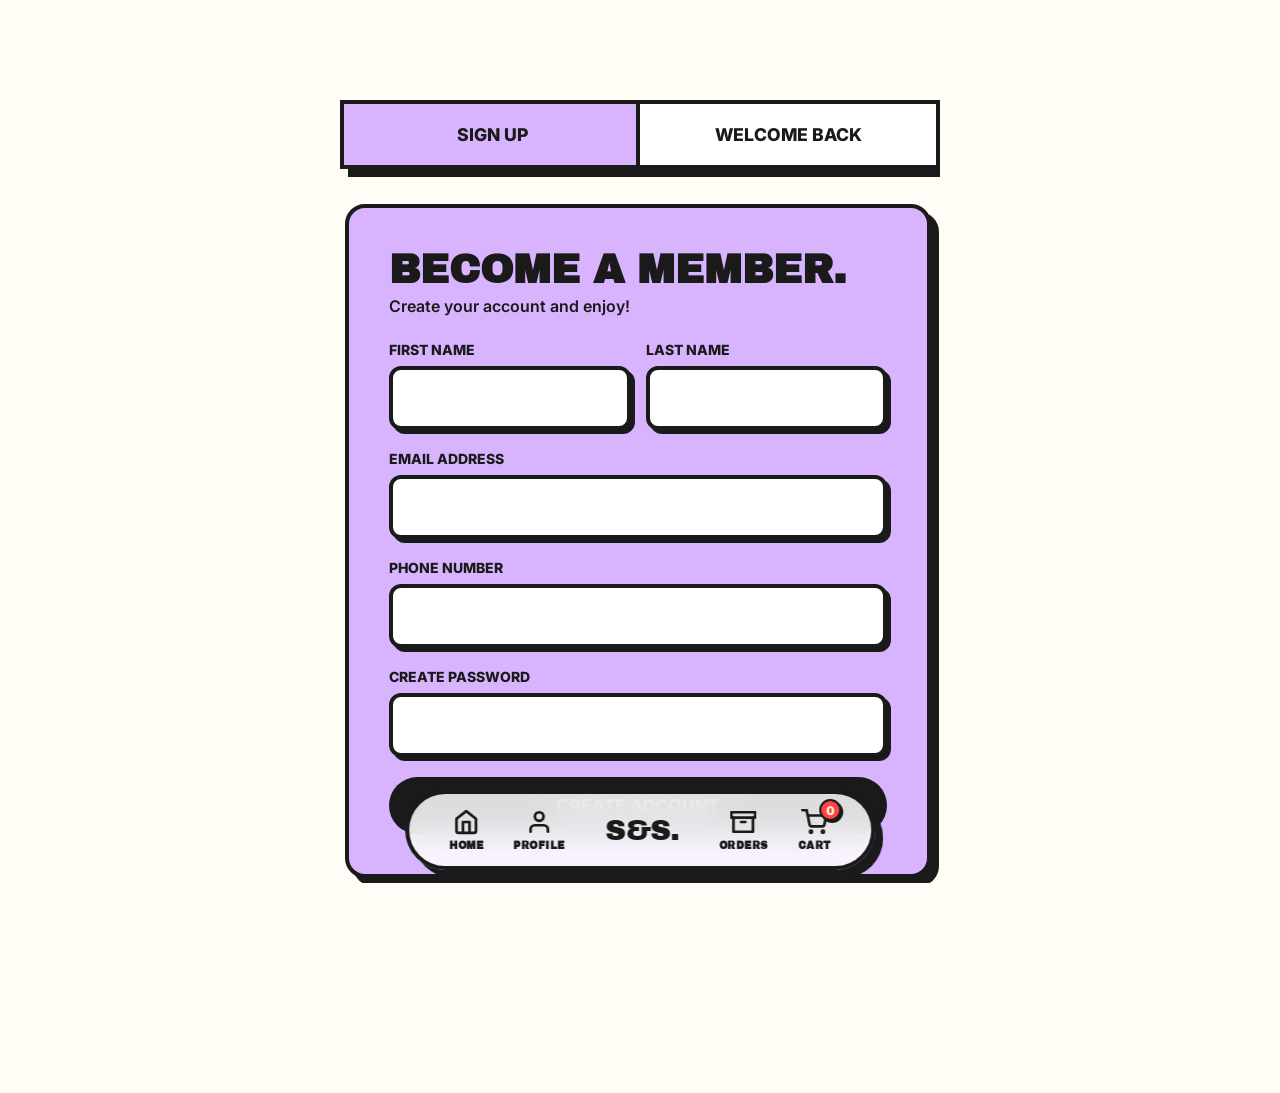
<file: account.html>
<!DOCTYPE html>
<html lang="en">
<head>
    <meta charset="UTF-8">
    <meta name="viewport" content="width=device-width, initial-scale=1.0">
    <title>S&S. | Account Setup</title>
    <link rel="stylesheet" href="style.css">
    <style>
        /* --- Neubrutalist Slider Specific Styles --- */
        .auth-wrapper {
            max-width: 600px;
            margin: 60px auto;
            overflow: hidden; /* Contains the sliding track */
        }

        /* The Pill Toggle */
        .auth-toggle {
            display: flex;
            position: relative;
            border: var(--border);
            margin-bottom: 30px;
            background: white;
            box-shadow: var(--shadow);
            overflow: hidden;
            cursor: pointer;
        }

        .toggle-btn {
            flex: 1;
            padding: 20px;
            text-align: center;
            font-weight: 800;
            font-size: 1.1rem;
            z-index: 2;
            transition: color 0.3s;
            user-select: none;
        }

        /* The Moving Background Block inside Toggle */
        .toggle-slider {
            position: absolute;
            top: 0; left: 0;
            width: 50%; height: 100%;
            background: var(--purple); /* Default: Signup Color */
            border-right: var(--border);
            z-index: 1;
            transition: transform 0.5s cubic-bezier(0.85, 0, 0.15, 1), background 0.5s;
        }

        /* The Sliding Form Track */
        .forms-window {
            overflow: hidden;
            width: 100%;
        }

        .forms-track {
            display: flex;
            width: 200%; /* Holds two 100% wide forms */
            transition: transform 0.6s cubic-bezier(0.85, 0, 0.15, 1);
            align-items: flex-start;
        }

        .form-pane {
            width: 49.7%; /* 50% of the 200% track = 100% of wrapper */
            padding: 5px; /* Prevent shadow clipping */
        }

        /* --- ACTIVE STATES (When Login is selected) --- */
        .auth-wrapper.is-login .toggle-slider {
            transform: translateX(100%);
            border-right: none;
            border-left: var(--border);
            background: var(--secondary); /* Login Color */
        }
        
        .auth-wrapper.is-login .forms-track {
            transform: translateX(-50%); /* Slide to the second form */
        }

        /* Responsive Form Row */
        .form-row { display: flex; gap: 15px; }
        @media (max-width: 600px) { .form-row { flex-direction: column; gap: 0; } }
        
        a{
            text-decoration: none;
        }
    </style>
</head>
<body onload="setupGlobal()">

    <!-- 3. UNIVERSAL FLOATING APP DOCK (Shows Everywhere) -->
    <div class="bottom-nav">
        <!-- Menu Trigger -->
         <a href="index.html">
        <div class="nav-item" id="menuBtn">
            <svg viewBox="0 0 24 24"><path d="M3 9l9-7 9 7v11a2 2 0 0 1-2 2H5a2 2 0 0 1-2-2z"></path><polyline points="9 22 9 12 15 12 15 22"></polyline></svg>
            <span>HOME</span>
        </div>
</a>
        <!-- Profile -->
        <a href="account.html" class="nav-item">
            <svg viewBox="0 0 24 24"><path d="M20 21v-2a4 4 0 0 0-4-4H8a4 4 0 0 0-4 4v2"></path><circle cx="12" cy="7" r="4"></circle></svg>
            <span>PROFILE</span>
        </a>

        <!-- BRAND LOGO (Center Anchor) -->
        <a href="index.html" class="dock-logo">S&S.</a>

        <!-- Orders / Archive -->
        <a href="orders.html" class="nav-item">
            <svg viewBox="0 0 24 24"><path d="M21 8v13H3V8"></path><path d="M1 3h22v5H1z"></path><path d="M10 12h4"></path></svg>
            <span>ORDERS</span>
        </a>

        <!-- Cart -->
        <a href="cart.html" class="nav-item">
            <div class="cart-badge cart-count">0</div>
            <svg viewBox="0 0 24 24"><circle cx="9" cy="21" r="1"></circle><circle cx="20" cy="21" r="1"></circle><path d="M1 1h4l2.68 13.39a2 2 0 0 0 2 1.61h9.72a2 2 0 0 0 2-1.61L23 6H6"></path></svg>
            <span>CART</span>
        </a>
    </div>
    <!-- AUTHENTICATION SLIDER SYSTEM -->
    <div class="container" id="auth-main">
        <div class="auth-wrapper" id="authWrapper">
            
            <!-- Custom Toggle Switch -->
            <div class="auth-toggle">
                <div class="toggle-slider" id="toggleSlider"></div>
                <div class="toggle-btn" onclick="switchMode('signup')">SIGN UP</div>
                <div class="toggle-btn" onclick="switchMode('login')">WELCOME BACK</div>
            </div>

            <!-- Sliding Track -->
            <div class="forms-window">
                <div class="forms-track">
                    
                    <!-- PANE 1: SIGN UP -->
                    <div class="form-pane">
                        <div class="bento-card" style="background: var(--purple);">
                            <h1 style="font-size: 2.5rem; margin-bottom: 5px;">BECOME A MEMBER.</h1>
                            <p style="margin-bottom: 25px; font-weight:600;">Create your account and enjoy!</p>
                            
                            <form onsubmit="handleSignup(event)">
                                <div class="form-row">
                                    <div style="flex: 1;"><label>First Name</label><input type="text" id="reg-fn" required></div>
                                    <div style="flex: 1;"><label>Last Name</label><input type="text" id="reg-ln" required></div>
                                </div>
                                <label>Email Address</label><input type="email" id="reg-em" required>
                                <label>Phone Number</label><input type="tel" id="reg-ph">
                                <label>Create Password</label><input type="password" id="reg-pass" required minlength="6">
                                <button type="submit" class="btn-main" style="width: 100%; font-size: 1.1rem;">CREATE ACCOUNT</button>
                            </form>
                        </div>
                    </div>

                    <!-- PANE 2: LOG IN -->
                    <div class="form-pane">
                        <div class="bento-card" style="background: var(--secondary);">
                            <h1 style="font-size: 2.5rem; margin-bottom: 5px;">ACCESS GRANTED.</h1>
                            <p style="margin-bottom: 25px; font-weight:600;">Log in to access your dashboard and orders.</p>
                            
                            <form onsubmit="handleLogin(event)">
                                <label>Email Address</label>
                                <input type="email" id="log-em" required>
                                <label>Password</label>
                                <input type="password" id="log-pass" required>
                                <button type="submit" class="btn-main" style="width: 100%; font-size: 1.1rem; background: white; color: black;">ENTER THE VAULT</button>
                            </form>
                        </div>
                    </div>

                </div>
            </div>

        </div>
    </div>

    <script src="script.js"></script>
    <script>
        // Check if user is already logged in securely
        const currentUser = JSON.parse(localStorage.getItem('step_user'));
        if(currentUser) {
            document.getElementById('auth-main').innerHTML = `
                <div class="bento-card" style="max-width: 600px; margin: 100px auto; text-align:center; background: var(--secondary);">
                    <h1>WELCOME BACK, ${currentUser.name.toUpperCase()}.</h1>
                    <p style="margin: 20px 0; font-weight: 600;">You are fully authenticated and locked in.</p>
                    <a href="index.html" class="btn-main">RETURN TO STREETS</a>
                </div>`;
        }

        // Handle Slider UI Logic
        function switchMode(mode) {
            const wrapper = document.getElementById('authWrapper');
            if(mode === 'login') {
                wrapper.classList.add('is-login');
            } else {
                wrapper.classList.remove('is-login');
            }
        }

        // Supabase Auth Integration
        async function handleLogin(e) {
            e.preventDefault();
            const em = document.getElementById('log-em').value;
            const pass = document.getElementById('log-pass').value;
            
            // Query Supabase
            const users = await api(`site_users?email=eq.${em}&password=eq.${pass}`);
            
            if(users.length > 0) {
                localStorage.setItem('step_user', JSON.stringify({ email: em, name: users[0].first_name }));
                window.location.href = 'index.html';
            } else {
                alert('Invalid Email or Password. Please try again.');
            }
        }

        async function handleSignup(e) {
            e.preventDefault();
            const em = document.getElementById('reg-em').value;
            const pass = document.getElementById('reg-pass').value;
            
            // Validate if email already exists
            const existing = await api(`site_users?email=eq.${em}`);
            if(existing.length > 0) {
                alert('Email already registered. Switching to Login...');
                switchMode('login'); // Automatically slide them to the login screen!
                document.getElementById('log-em').value = em; // Pre-fill email
                return;
            }

            const user = { 
                first_name: document.getElementById('reg-fn').value, 
                last_name: document.getElementById('reg-ln').value, 
                email: em, 
                phone: document.getElementById('reg-ph').value,
                password: pass
            };
            
            await api('site_users', 'POST', user);
            
            // Auto Login and Route to Home
            localStorage.setItem('step_user', JSON.stringify({ email: em, name: user.first_name }));
            window.location.href = 'index.html';
        }
    </script>
</body>
</html>
</file>
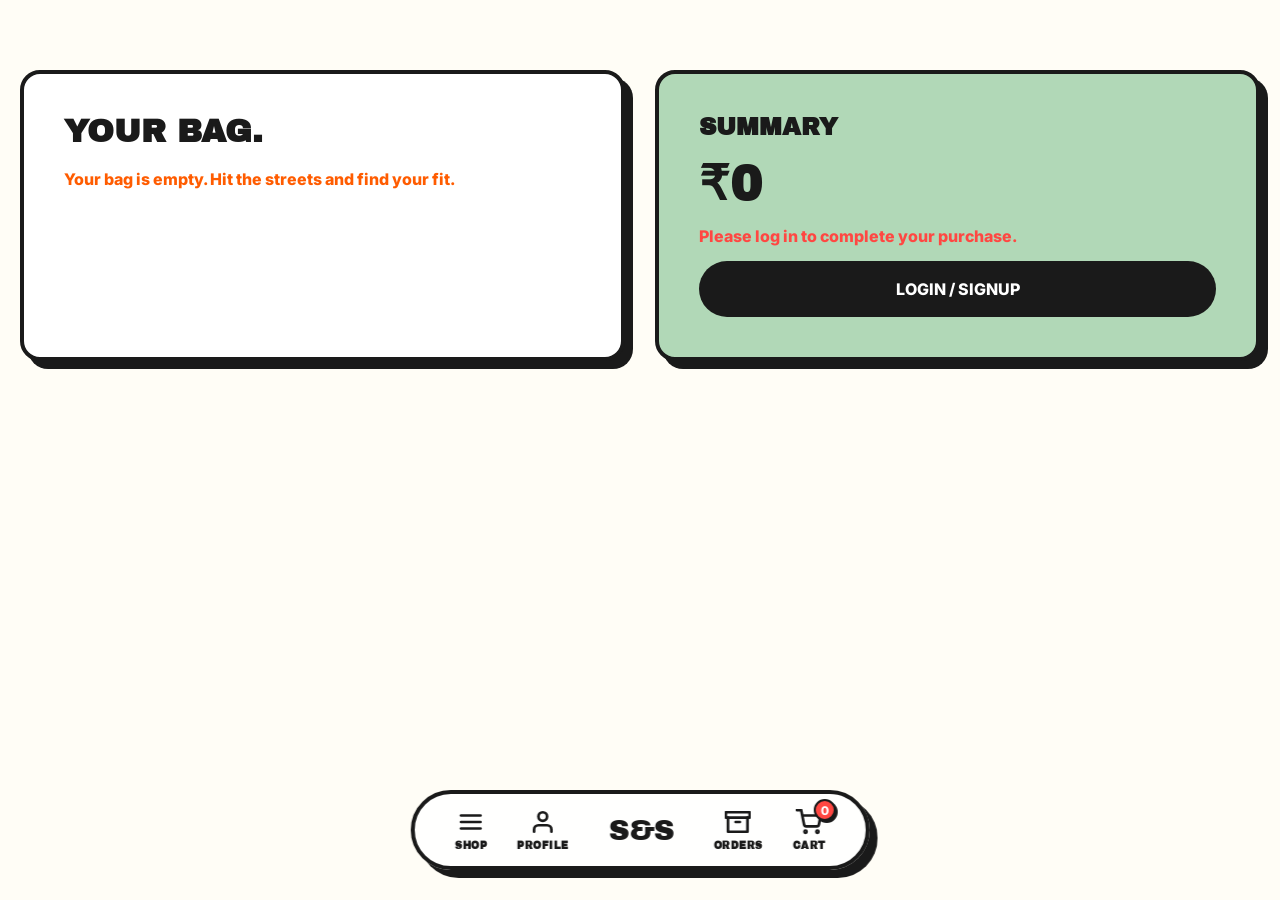
<file: cart.html>
<!DOCTYPE html>
<html lang="en">
<head>
    <meta charset="UTF-8">
    <meta name="viewport" content="width=device-width, initial-scale=1.0">
    <title>S&S. | Shopping Cart</title>
    <link rel="stylesheet" href="style.css">
</head>
<body onload="setupGlobal(); loadCartPage()">

    <!-- GLOBAL FULLSCREEN MENU OVERLAY -->
    <div class="menu-overlay" id="menuOverlay">
        <div class="menu-header"><div class="logo">S&S.</div><div class="close-btn" id="closeBtn">&times;</div></div>
        <div class="menu-content">
            <ul class="mobile-links"><li style="--i:1"><a href="mens.html">MENS</a></li><li style="--i:2"><a href="womens.html">WOMENS</a></li><li style="--i:3"><a href="kids.html">KIDS</a></li><li style="--i:4"><a href="contact.html">CONTACT</a></li></ul>
        </div>
    </div>

    <div class="bottom-nav">
        <div class="nav-item" id="menuBtn"><svg viewBox="0 0 24 24"><line x1="3" y1="12" x2="21" y2="12"></line><line x1="3" y1="6" x2="21" y2="6"></line><line x1="3" y1="18" x2="21" y2="18"></line></svg><span>SHOP</span></div>
        <a href="account.html" class="nav-item"><svg viewBox="0 0 24 24"><path d="M20 21v-2a4 4 0 0 0-4-4H8a4 4 0 0 0-4 4v2"></path><circle cx="12" cy="7" r="4"></circle></svg><span>PROFILE</span></a>
        <a href="index.html" class="dock-logo">S&S</a>
        <a href="orders.html" class="nav-item"><svg viewBox="0 0 24 24"><path d="M21 8v13H3V8"></path><path d="M1 3h22v5H1z"></path><path d="M10 12h4"></path></svg><span>ORDERS</span></a>
        <a href="cart.html" class="nav-item"><div class="cart-badge cart-count">0</div><svg viewBox="0 0 24 24"><circle cx="9" cy="21" r="1"></circle><circle cx="20" cy="21" r="1"></circle><path d="M1 1h4l2.68 13.39a2 2 0 0 0 2 1.61h9.72a2 2 0 0 0 2-1.61L23 6H6"></path></svg><span>CART</span></a>
    </div>

    <div class="container" style="display: grid; grid-template-columns: repeat(auto-fit, minmax(320px, 1fr)); gap: 30px; margin-top: 30px;">
        
        <div class="bento-card" style="background: white;">
            <h1 style="margin-bottom: 20px;">YOUR BAG.</h1>
            <div id="cart-items"></div>
        </div>

        <div class="bento-card" style="background: var(--secondary); height: fit-content;" id="checkout-box">
            <h2>SUMMARY</h2>
            <h1 id="cart-total" style="font-size: 3rem; margin: 15px 0;">₹0</h1>
            
            <div id="auth-gate" style="display: none;">
                <p style="font-weight: 800; color: #ff4742; margin-bottom: 15px;">Please log in to complete your purchase.</p>
                <a href="account.html" class="btn-main" style="display:block; text-align:center; width: 100%;">LOGIN / SIGNUP</a>
            </div>

            <form id="shipping-form" onsubmit="processCartCheckout(event)" style="display: block;">
                <label>Full Name</label><input type="text" id="cc-name" required>
                <label>Email</label><input type="email" id="cc-email" required>
                <!-- NEW: PHONE INPUT FOR CART -->
                <label>Phone Number</label><input type="tel" id="cc-phone" required placeholder="+91">
                <label>Address</label><textarea id="cc-address" rows="3" required></textarea>
                <button type="submit" class="btn-main" style="width: 100%; font-size: 1.2rem; padding: 20px;">SECURE CHECKOUT</button>
            </form>
        </div>
    </div>

<script src="script.js"></script>
    <script>
        function loadCartPage() {
            const cart = getCart();
            const container = document.getElementById('cart-items');
            
            // FIXED THE USER KEY TO MATCH REST OF APP
            const user = JSON.parse(localStorage.getItem('step_user'));

            // GATEKEEPER LOGIC
            if (!user) {
                document.getElementById('shipping-form').style.display = 'none';
                document.getElementById('auth-gate').style.display = 'block';
            } else {
                document.getElementById('cc-name').value = user.name || '';
                document.getElementById('cc-email').value = user.email || '';
            }

            if(cart.length === 0) {
                container.innerHTML = '<p style="font-weight: 800; color: var(--accent);">Your bag is empty. Hit the streets and find your fit.</p>';
                return;
            }

            let total = 0;
            container.innerHTML = cart.map((item, index) => {
                total += item.price;
                return `
                <div style="display:flex; gap:15px; margin-bottom: 20px; border: var(--border); padding: 15px; border-radius: 12px; box-shadow: 4px 4px 0px var(--black); animation: pageFadeIn 0.4s ease forwards;">
                    <img src="${item.image}" style="width: 80px; height: 100px; object-fit: cover; border-radius: 8px;">
                    <div style="flex:1;">
                        <h3>${item.name}</h3>
                        <p style="font-weight:800; color:var(--accent);">₹${item.price.toLocaleString('en-IN')}</p>
                        <p style="font-size:12px; font-weight:600; margin-top:5px;">EURO ${item.size} | Color: ${item.color}</p>
                        <button type="button" onclick="removeFromCart(${index})" style="margin-top:10px; background:none; border:none; color:red; font-weight:800; cursor:pointer;">REMOVE</button>
                    </div>
                </div>`;
            }).join('');
            
            document.getElementById('cart-total').innerText = `₹${total.toLocaleString('en-IN')}`;
        }

        function removeFromCart(index) {
            let cart = getCart();
            cart.splice(index, 1);
            saveCart(cart);
            loadCartPage(); // Re-render page
        }

        async function processCartCheckout(e) {
            e.preventDefault();
            const cart = getCart();
            const user = JSON.parse(localStorage.getItem('step_user')); // FIXED KEY
            if (!user) return alert("Please log in first!");
            if(cart.length === 0) return alert("Cart is empty!");

            const orderData = {
                customer_name: document.getElementById('cc-name').value,
                customer_email: document.getElementById('cc-email').value,
                customer_phone: document.getElementById('cc-phone').value, // NOW SUBMITS PHONE
                address: document.getElementById('cc-address').value,
                status: 'Ordered'
            };

            for(let item of cart) {
                await api('orders', 'POST', {
                    ...orderData,
                    product_id: item.id,
                    size_selected: item.size,
                    color_selected: item.color
                });
            }

            // Clear the cart securely
            saveCart([]); 
            
            // Show Success UI
            document.body.innerHTML = `
                <div class="container" style="display:flex; justify-content:center; align-items:center; min-height:80vh;">
                    <div class="bento-card smooth-fade" style="text-align:center; background:var(--purple); width: 100%; max-width: 600px;">
                        <h1 style="font-size:clamp(3rem, 6vw, 5rem);">ORDER SECURED.</h1>
                        <p style="font-size: 1.2rem; margin: 20px 0; font-weight: 600;">Your gear is being prepped for dispatch.</p>
                        <a href="orders.html" class="btn-main">VIEW ARCHIVE</a>
                    </div>
                </div>`;
        }
    </script>
</body>
</html>
</file>
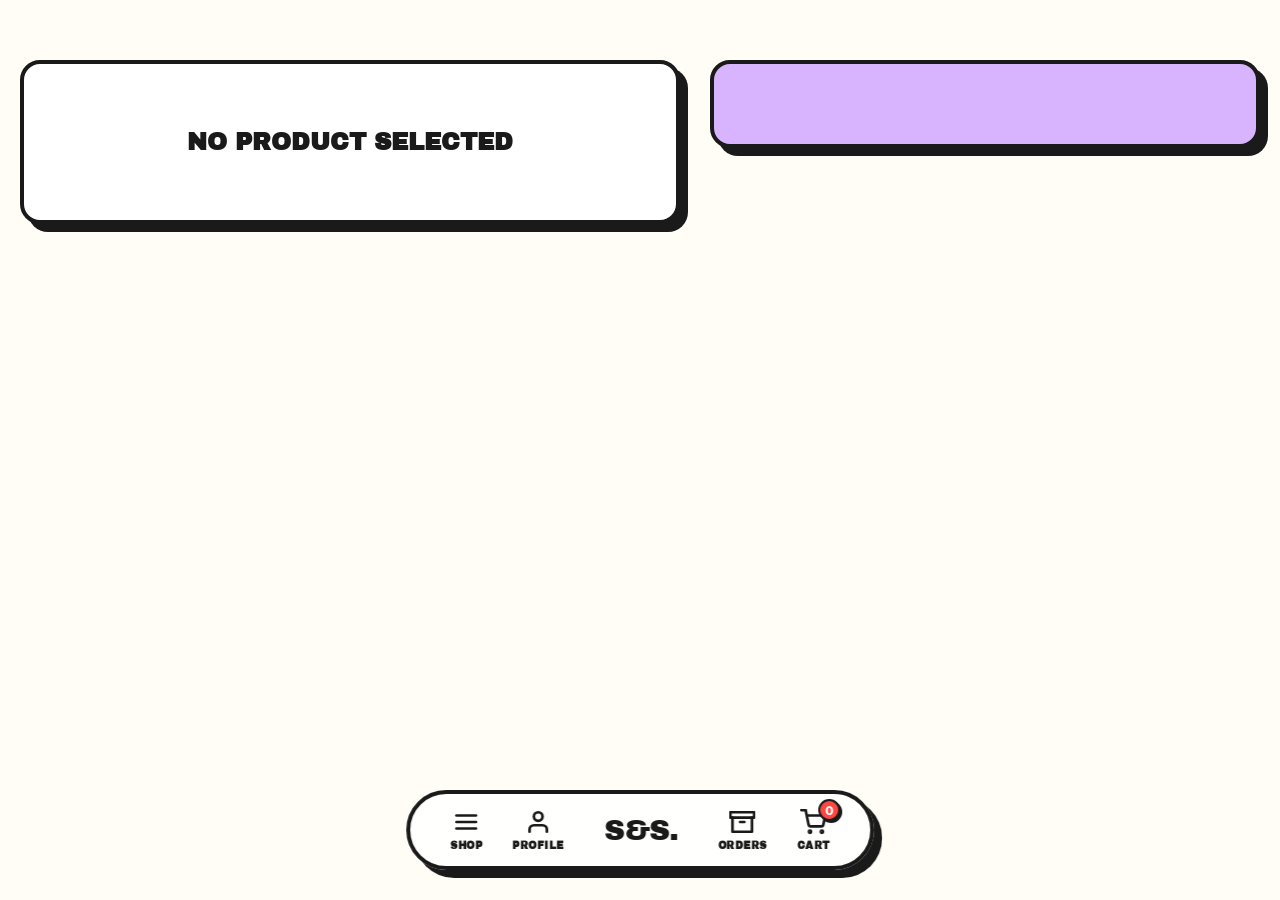
<file: checkout.html>
<!DOCTYPE html>
<html lang="en">
<head>
    <meta charset="UTF-8">
    <meta name="viewport" content="width=device-width, initial-scale=1.0, maximum-scale=1.0, user-scalable=no">
    <title>S&S. | Secure Checkout</title>
    <link rel="stylesheet" href="style.css">
    <style>
        .checkout-bento { display: grid; grid-template-columns: 1fr; gap: 30px; margin-top: 20px; align-items: start; }
        .right-column { display: flex; flex-direction: column; gap: 30px; }
        @media (min-width: 900px) {
            .checkout-bento { grid-template-columns: 1.2fr 1fr; }
            .bento-gallery { position: sticky; top: 100px; height: auto; }
        }
        .gallery-container { display: flex; flex-direction: column; gap: 20px; height: 100%; }
        .main-image { width: 100%; aspect-ratio: 4/5; object-fit: cover; border: var(--border); border-radius: var(--radius); background: #eee; box-shadow: var(--shadow); }
        .thumbnails { display: flex; gap: 15px; overflow-x: auto; padding-bottom: 10px; }
        .thumb-img { width: 80px; height: 80px; flex-shrink: 0; object-fit: cover; border: 3px solid transparent; border-radius: 12px; cursor: pointer; opacity: 0.6; transition: 0.2s; background: #eee; }
        .thumb-img:hover, .thumb-img.active { opacity: 1; border-color: var(--black); box-shadow: 4px 4px 0px var(--black); transform: translateY(-2px); }
        .thumbnails::-webkit-scrollbar { height: 6px; }
        .thumbnails::-webkit-scrollbar-thumb { background: var(--black); border-radius: 10px; }
        @keyframes smoothFadeIn { 0% { opacity: 0; transform: translateY(15px); } 100% { opacity: 1; transform: translateY(0); } }
        .smooth-fade { animation: smoothFadeIn 0.6s cubic-bezier(0.16, 1, 0.3, 1) forwards; }
    </style>
</head>
<body onload="loadCheckout()">

    <div class="menu-overlay" id="menuOverlay">
        <div class="menu-header"><div class="logo">S&S.</div><div class="close-btn" id="closeBtn">&times;</div></div>
        <div class="menu-content">
            <ul class="mobile-links"><li style="--i:1"><a href="mens.html">MENS</a></li><li style="--i:2"><a href="womens.html">WOMENS</a></li><li style="--i:3"><a href="kids.html">KIDS</a></li><li style="--i:4"><a href="contact.html">CONTACT</a></li></ul>
        </div>
    </div>

    <div class="bottom-nav">
        <div class="nav-item" id="menuBtn"><svg viewBox="0 0 24 24"><line x1="3" y1="12" x2="21" y2="12"></line><line x1="3" y1="6" x2="21" y2="6"></line><line x1="3" y1="18" x2="21" y2="18"></line></svg><span>SHOP</span></div>
        <a href="account.html" class="nav-item"><svg viewBox="0 0 24 24"><path d="M20 21v-2a4 4 0 0 0-4-4H8a4 4 0 0 0-4 4v2"></path><circle cx="12" cy="7" r="4"></circle></svg><span>PROFILE</span></a>
        <a href="index.html" class="dock-logo">S&S.</a>
        <a href="orders.html" class="nav-item"><svg viewBox="0 0 24 24"><path d="M21 8v13H3V8"></path><path d="M1 3h22v5H1z"></path><path d="M10 12h4"></path></svg><span>ORDERS</span></a>
        <a href="cart.html" class="nav-item"><div class="cart-badge cart-count">0</div><svg viewBox="0 0 24 24"><circle cx="9" cy="21" r="1"></circle><circle cx="20" cy="21" r="1"></circle><path d="M1 1h4l2.68 13.39a2 2 0 0 0 2 1.61h9.72a2 2 0 0 0 2-1.61L23 6H6"></path></svg><span>CART</span></a>
    </div>

    <div class="container checkout-bento">
        <div class="bento-card bento-gallery" id="gallery-ui" style="background: white; padding: 25px;"></div>

        <div class="right-column">
            <div class="bento-card bento-info" id="info-ui" style="background: var(--purple);"></div>
            
            <form id="checkout-form" onsubmit="placeOrder(event)" style="display: contents;">
                <div class="bento-card bento-form" id="checkout-form-container" style="display: none; background: var(--secondary);">
                    <h2>SECURE CHECKOUT</h2>
                    <p style="margin-bottom: 20px; font-weight: 600;">Where are we dropping this?</p>
                    
                    <label>Full Name</label><input type="text" id="c-name" placeholder="John Doe" required>
                    <label>Email Address</label><input type="email" id="c-email" placeholder="john@example.com" required>
                    <label>Phone Number</label><input type="tel" id="c-phone" placeholder="+91" required>
                    <label>Delivery Address</label><textarea id="c-address" rows="3" placeholder="123 Street, City, State, PIN" required></textarea>
                    
                    <button type="submit" class="btn-main" style="width: 100%; font-size: 1.2rem; padding: 25px; margin-top: 10px;">CONFIRM & PAY</button>
                </div>
            </form>

            <!-- NEW: LOGIN PROMPT FOR GUEST USERS -->
            <div class="bento-card" id="login-prompt-container" style="display: none; background: var(--secondary); text-align: center;">
                <h2>LOGIN REQUIRED</h2>
                <p style="margin: 10px 0 25px 0; font-weight: 600;">Please login or create an account to continue with your purchase.</p>
                <a href="account.html" class="btn-main" style="display: block; padding: 25px;">LOGIN / SIGN UP</a>
            </div>
        </div>
    </div>

    <script src="script.js"></script>
    <script>
        let currentShoe = null;
        let productVariants = {};

        async function loadCheckout() {
            setupGlobal();
            const id = new URLSearchParams(window.location.search).get('id');
            const galleryUi = document.getElementById('gallery-ui');
            const infoUi = document.getElementById('info-ui');

            if(!id) { galleryUi.innerHTML = `<h2 style="padding: 40px; text-align: center;">NO PRODUCT SELECTED</h2>`; return; }

            // INJECT SKELETONS
            galleryUi.innerHTML = `<div class="gallery-container skeleton-card-wrapper" style="border:none; box-shadow:none;"><div class="skeleton-box" style="width: 100%; aspect-ratio: 4/5; border-radius: var(--radius);"></div><div class="thumbnails"><div class="skeleton-box" style="width: 80px; height: 80px; border-radius: 12px; flex-shrink: 0;"></div><div class="skeleton-box" style="width: 80px; height: 80px; border-radius: 12px; flex-shrink: 0;"></div><div class="skeleton-box" style="width: 80px; height: 80px; border-radius: 12px; flex-shrink: 0;"></div></div></div>`;
            infoUi.innerHTML = `<div class="skeleton-card-wrapper" style="border:none; box-shadow:none; background:transparent;"><div class="skeleton-box" style="height: 48px; width: 80%; border-radius: 8px; margin-bottom: 15px;"></div><div class="skeleton-box" style="height: 32px; width: 40%; border-radius: 8px; margin-bottom: 35px;"></div><div class="skeleton-box" style="height: 14px; width: 30%; border-radius: 4px; margin-bottom: 10px;"></div><div class="swatch-group"><div class="skeleton-box" style="width: 65px; height: 55px; border-radius: 8px;"></div><div class="skeleton-box" style="width: 65px; height: 55px; border-radius: 8px;"></div></div><div style="display: flex; gap: 15px; margin-top: 30px;"><div class="skeleton-box" style="flex: 1; height: 65px; border-radius: 100px;"></div><div class="skeleton-box" style="flex: 1; height: 65px; border-radius: 100px;"></div></div></div>`;

            const data = await api(`products?id=eq.${id}`);
            if(!data || data.length === 0) { galleryUi.innerHTML = `<h2>PRODUCT NOT FOUND</h2>`; infoUi.innerHTML = ''; return; }
            
            currentShoe = data[0];
            productVariants = currentShoe.color_variants || {};
            
            const title = currentShoe.name || 'Unknown Product';
            const styleTxt = currentShoe.style || 'SNEAKERS';
            const sizes = Array.isArray(currentShoe.sizes) ? currentShoe.sizes :[];
            const colors = Array.isArray(currentShoe.colors) ? currentShoe.colors :[];

            const currentPrice = Number(currentShoe.price || 0);
            const originalPrice = currentShoe.compare_at_price ? Number(currentShoe.compare_at_price) : null;
            let priceHtml = `₹${currentPrice.toLocaleString('en-IN')}`;
            let saleBadgeHtml = '';

            if (originalPrice && originalPrice > currentPrice) {
                const percentOff = Math.round(((originalPrice - currentPrice) / originalPrice) * 100);
                priceHtml = `<span style="color: #ff4742;">₹${currentPrice.toLocaleString('en-IN')}</span> <s style="color: #999; font-size: 1.5rem; margin-left: 10px;">₹${originalPrice.toLocaleString('en-IN')}</s>`;
                saleBadgeHtml = `<div style="background:#ff4742; color:white; padding:4px 10px; border-radius:6px; font-size:12px; font-weight:900; border:2px solid var(--black); box-shadow:2px 2px 0px var(--black); display:inline-block; margin-bottom:10px;">SALE ${percentOff}% OFF</div>`;
            }

            try {
                const user = JSON.parse(localStorage.getItem('step_user'));
                if (user) {
                    document.getElementById('c-name').value = user.name || '';
                    document.getElementById('c-email').value = user.email || '';
                }
            } catch(e) {}

            infoUi.innerHTML = `
                <div class="smooth-fade">
                    <input type="hidden" id="order-product-id" value="${currentShoe.id}">
                    <input type="hidden" id="order-final-price" value="${currentPrice}">
                    ${saleBadgeHtml}
                    <div style="font-size:10px; font-weight:900; letter-spacing:1px; margin-bottom:5px; color:#555;">${styleTxt.toUpperCase()}</div>
                    <h1 id="p-title" style="font-size: clamp(2.5rem, 5vw, 3.5rem); line-height: 1;">${title}</h1>
                    <h2 id="p-price" style="font-size: 2.2rem; margin: 15px 0 25px 0;">${priceHtml}</h2>
                    <label>Select Size <span id="selected-size-name" style="color: var(--black); font-weight: 800;"></span></label>
                    <div class="swatch-group" id="size-swatches">
                        ${sizes.map((s, index) => `<div class="size-swatch"><input type="radio" name="size" id="size-${index}" value="${s}" required onchange="document.getElementById('selected-size-name').innerText = '- ' + this.value;"><label for="size-${index}">${s}</label></div>`).join('') || '<p>No sizes available</p>'}
                    </div>
                    <label>Select Color <span id="selected-color-name" style="color: var(--black); font-weight: 800;"></span></label>
                    <div class="swatch-group" id="color-swatches">
                        ${colors.map((c, index) => {
                            const safeValue = c.replace(/"/g, '&quot;');
                            const bgColor = c.replace(/\\s/g, ''); 
                            return `<div class="color-swatch"><input type="radio" name="color" id="color-${index}" value="${safeValue}" required onchange="handleColorChange(this.value)" ${index === 0 ? 'checked' : ''}><label for="color-${index}" style="background-color: ${bgColor};" title="${safeValue}"></label></div>`;
                        }).join('') || '<p>No colors specified</p>'}
                    </div>
                    <div style="display: flex; gap: 15px; margin-top: 30px; flex-wrap: wrap;">
                        <button type="button" class="btn-white" id="add-cart-btn" onclick="handleAddToCart()">ADD TO BAG</button>
                        <button type="button" class="btn-main" id="buy-now-btn" onclick="revealCheckoutForm()">BUY NOW</button>
                    </div>
                </div>`;

            const firstColor = colors.length > 0 ? colors[0] : null;
            if(firstColor) handleColorChange(firstColor); else updateProductGallery(null);
        }

        function handleColorChange(colorVal) { document.getElementById('selected-color-name').innerText = '- ' + colorVal; updateProductGallery(colorVal); }

        function updateProductGallery(color) {
            let images = [];
            if (color && productVariants[color] && productVariants[color].length > 0) { images = productVariants[color]; } 
            else if (currentShoe.image_urls && currentShoe.image_urls.length > 0) { images = currentShoe.image_urls; } 
            else if (typeof currentShoe.image_url === 'string') { images = [currentShoe.image_url]; } 
            else { images = ['https://via.placeholder.com/400']; }

            const gallery = document.getElementById('gallery-ui');
            const mainImg = images[0];
            const thumbnails = images.map((url, idx) => `<img src="${url}" class="thumb-img ${idx === 0 ? 'active' : ''}" onclick="changeImage(this, '${url}')" loading="lazy">`).join('');

            gallery.innerHTML = `<div class="gallery-container smooth-fade"><img src="${mainImg}" class="main-image" id="main-view"><div class="thumbnails">${thumbnails}</div></div>`;
        }
        
        function changeImage(element, url) { document.getElementById('main-view').src = url; document.querySelectorAll('.thumb-img').forEach(img => img.classList.remove('active')); element.classList.add('active'); }

        // --- UPDATED FUNCTION ---
        function revealCheckoutForm() {
            const sizeCheck = document.querySelector('input[name="size"]:checked');
            const colorCheck = document.querySelector('input[name="color"]:checked');
            if(!sizeCheck || (!colorCheck && document.getElementById('color-swatches').innerHTML.includes('radio'))) {
                return alert("Please select your Size and Color before proceeding.");
            }

            // Change button state immediately
            const btn = document.getElementById('buy-now-btn');
            btn.innerHTML = 'SCROLL DOWN ↓';
            btn.classList.remove('btn-main');
            btn.classList.add('btn-white');
            btn.style.pointerEvents = 'none';

            let user = null;
            try { user = JSON.parse(localStorage.getItem('step_user')); } catch (e) { console.error("Could not parse user from localStorage", e); }
            
            if (user) {
                // User is logged in, show the checkout form
                const formBox = document.getElementById('checkout-form-container');
                formBox.style.display = 'block'; 
                formBox.classList.add('smooth-fade'); 
                setTimeout(() => { formBox.scrollIntoView({ behavior: 'smooth', block: 'nearest' }); }, 100);
            } else {
                // User is NOT logged in, show the login prompt
                const loginPrompt = document.getElementById('login-prompt-container');
                loginPrompt.style.display = 'block';
                loginPrompt.classList.add('smooth-fade');
                setTimeout(() => { loginPrompt.scrollIntoView({ behavior: 'smooth', block: 'nearest' }); }, 100);
            }
        }

        function handleAddToCart() {
            const sizeCheck = document.querySelector('input[name="size"]:checked');
            const colorCheck = document.querySelector('input[name="color"]:checked');
            if(!sizeCheck || (!colorCheck && document.getElementById('color-swatches').innerHTML.includes('radio'))) { return alert("Please select your Size and Color first."); }

            const cart = getCart();
            cart.push({
                id: document.getElementById('order-product-id').value,
                name: document.getElementById('p-title').innerText,
                price: parseInt(document.getElementById('order-final-price').value),
                image: document.getElementById('main-view').src, 
                size: sizeCheck ? sizeCheck.value : 'N/A',
                color: colorCheck ? colorCheck.value : 'N/A'
            });
            saveCart(cart);

            const btn = document.getElementById('add-cart-btn');
            btn.innerHTML = 'ADDED!';
            btn.style.background = 'var(--secondary)'; 
            btn.style.color = 'var(--black)';
            setTimeout(() => { 
                btn.innerHTML = `ADD TO BAG`; 
                btn.style.background = 'white';
                btn.style.color = 'var(--black)';
            }, 1500);
        }

        async function placeOrder(e) {
            e.preventDefault();
            const sizeCheck = document.querySelector('input[name="size"]:checked');
            const colorCheck = document.querySelector('input[name="color"]:checked');

            const orderData = {
                product_id: document.getElementById('order-product-id').value,
                customer_name: document.getElementById('c-name').value,
                customer_email: document.getElementById('c-email').value,
                customer_phone: document.getElementById('c-phone').value,
                address: document.getElementById('c-address').value,
                size_selected: sizeCheck ? sizeCheck.value : 'N/A',
                color_selected: colorCheck ? colorCheck.value : 'N/A'
            };
            
            await api('orders', 'POST', orderData);
            
            document.body.innerHTML = `<div class="container" style="display:flex; justify-content:center; align-items:center; min-height:80vh;"><div class="bento-card smooth-fade" style="text-align:center; background:var(--secondary); width: 100%; max-width: 600px;"><h1 style="font-size:clamp(3rem, 6vw, 5rem);">ORDER SECURED.</h1><p style="font-size: 1.2rem; margin: 20px 0; font-weight: 600;">Your gear is being prepped for dispatch.</p><a href="orders.html" class="btn-main">VIEW ARCHIVE</a></div></div>`;
        }
    </script>
</body>
</html>
</file>
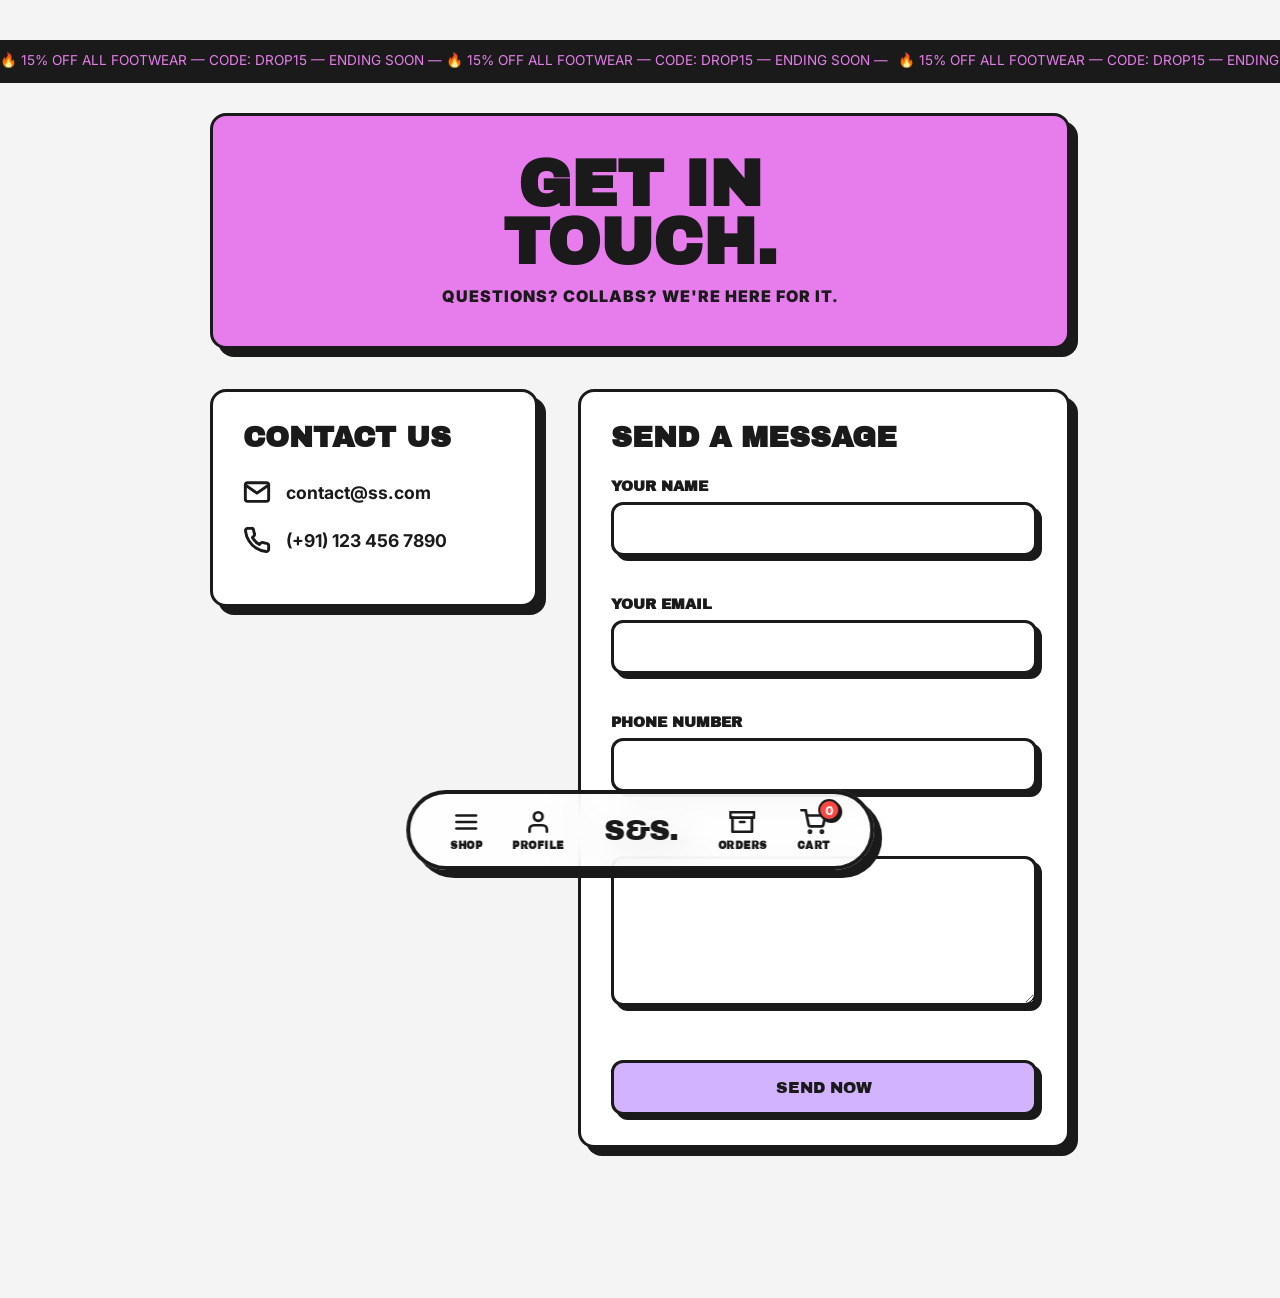
<file: contact.html>
<!DOCTYPE html>
<html lang="en">
<head>
    <meta charset="UTF-8">
    <meta name="viewport" content="width=device-width, initial-scale=1.0, maximum-scale=1.0, user-scalable=no">
    <title>S&S. | Contact Us</title>
    <link rel="stylesheet" href="style.css"> <!-- Assuming a global style.css -->
    <link href="https://fonts.googleapis.com/css2?family=Archivo+Black&family=Inter:wght@400;700;900&display=swap" rel="stylesheet">
    <style>
        :root {
            --black: #1a1a1a;
            --white: #ffffff;
            --accent: #e77dec; 
            --purple: #d1b3ff;
            --red: #ff4742;
            --border-w: 3px;
        }

        body {
            font-family: 'Inter', sans-serif;
            background-color: #f4f4f4;
            margin: 0;
            padding-bottom: 120px;
        }

        /* --- SMOOTH INFINITE FOMO TICKER --- */
        .fomo-ticker {
            background: var(--black);
            color: var(--accent);
            padding: 12px 0;
            overflow: hidden;
            white-space: nowrap;
            font-family: 'Archivo Black', sans-serif;
            font-size: 0.85rem;
            border-bottom: var(--border-w) solid var(--black);
            position: relative;
        }
        
        .ticker-wrapper {
            display: flex;
            width: fit-content;
            animation: infinite-ticker 20s linear infinite;
        }

        .ticker-content { flex-shrink: 0; padding-right: 10px; }

        @keyframes infinite-ticker {
            0% { transform: translate3d(0, 0, 0); }
            100% { transform: translate3d(-50%, 0, 0); } 
        }

        /* --- CONTACT PAGE STYLES --- */
        .contact-container {
            max-width: 900px;
            margin: 30px auto;
            padding: 0 20px;
        }

        .contact-header-box {
            background: var(--accent);
            border: var(--border-w) solid var(--black);
            padding: 40px 25px;
            border-radius: 16px;
            box-shadow: 8px 8px 0px var(--black);
            text-align: center;
        }

        .contact-header-box h1 {
            font-family: 'Archivo Black';
            font-size: clamp(2.5rem, 8vw, 4rem);
            margin: 0;
            line-height: 0.9;
            color: var(--black);
            text-transform: uppercase;
        }
        
        .contact-header-box p {
            font-weight: 900;
            margin-top: 15px;
            text-transform: uppercase;
            letter-spacing: 1px;
            color: var(--black);
        }

        .contact-content {
            margin-top: 40px;
            display: grid;
            grid-template-columns: 1fr; /* Default to single column for mobile */
            gap: 40px;
        }

        .contact-info-block, .contact-form-block {
            background: var(--white);
            border: var(--border-w) solid var(--black);
            padding: 30px;
            border-radius: 16px;
            box-shadow: 8px 8px 0px var(--black);
        }

        .contact-info-block h2, .contact-form-block h2 {
            font-family: 'Archivo Black';
            font-size: clamp(1.5rem, 5vw, 1.8rem);
            margin: 0 0 25px 0;
            text-transform: uppercase;
        }

        .info-item {
            display: flex;
            align-items: center;
            gap: 15px;
            margin-bottom: 20px;
        }

        .info-item svg {
            width: 28px;
            height: 28px;
            stroke: var(--black);
            stroke-width: 2.5;
            flex-shrink: 0;
        }

        .info-item a {
            font-family: 'Inter', sans-serif;
            font-size: clamp(1rem, 4vw, 1.1rem);
            font-weight: 700;
            color: var(--black);
            text-decoration: none;
            transition: color 0.2s ease;
            word-break: break-all; /* Prevents overflow on small screens */
        }

        .info-item a:hover {
            color: var(--accent);
            text-decoration: underline;
        }

        /* --- FORM STYLING --- */
        .form-group {
            margin-bottom: 20px;
        }
        
        .form-group label {
            display: block;
            font-family: 'Archivo Black', sans-serif;
            text-transform: uppercase;
            font-size: 0.9rem;
            margin-bottom: 8px;
        }
        
        .form-input, .form-textarea {
            width: 100%;
            padding: 14px;
            font-family: 'Inter', sans-serif;
            font-size: 1rem;
            color: var(--black);
            background: var(--white);
            border: var(--border-w) solid var(--black);
            border-radius: 12px;
            box-shadow: 5px 5px 0px var(--black);
            transition: transform 0.2s cubic-bezier(0.175, 0.885, 0.32, 1.275), box-shadow 0.2s;
            box-sizing: border-box;
            outline: none;
            -webkit-appearance: none;
        }

        .form-input:focus, .form-textarea:focus {
            transform: translate(-2px, -2px);
            box-shadow: 7px 7px 0px var(--accent);
        }

        .form-textarea {
            min-height: 150px;
            resize: vertical;
        }

        .submit-btn {
            width: 100%;
            padding: 16px;
            margin-top: 10px;
            font-family: 'Archivo Black', sans-serif;
            font-size: 1rem;
            text-transform: uppercase;
            color: var(--black);
            background: var(--purple);
            border: var(--border-w) solid var(--black);
            border-radius: 12px;
            box-shadow: 5px 5px 0px var(--black);
            cursor: pointer;
            transition: all 0.2s cubic-bezier(0.175, 0.885, 0.32, 1.275);
            -webkit-appearance: none;
        }

        .submit-btn:hover {
            transform: translate(-2px, -2px);
            box-shadow: 7px 7px 0px var(--accent);
        }

        .submit-btn:active {
            transform: translate(2px, 2px);
            box-shadow: 3px 3px 0px var(--black);
            background: var(--accent);
        }
        
        /* --- RESPONSIVENESS: TABLET & DESKTOP --- */
        @media (min-width: 768px) {
            .contact-content {
                /* Creates a 2-column layout for info and form */
                grid-template-columns: 0.8fr 1.2fr;
                align-items: start; /* Aligns boxes to the top */
            }
        }

        /* --- BOTTOM NAV FIX --- */
        .bottom-nav .nav-item, 
        .bottom-nav a { -webkit-tap-highlight-color: transparent !important; }
        .bottom-nav .nav-item:active, .bottom-nav .nav-item:focus,
        .bottom-nav .nav-item:hover, .bottom-nav .nav-item.active {
            background-color: transparent !important; color: var(--black) !important;
        }
        .bottom-nav .nav-item:active svg, .bottom-nav .nav-item.active svg {
            stroke: var(--black) !important;
        }
    </style>
</head>
<body>
    <!-- GLOBAL FULLSCREEN MENU OVERLAY -->
    <div class="menu-overlay" id="menuOverlay">
        <div class="menu-header"><div class="logo">S&S.</div><div class="close-btn" id="closeBtn">&times;</div></div>
        <div class="menu-content">
            <ul class="mobile-links"><li style="--i:1"><a href="mens.html">MENS</a></li><li style="--i:2"><a href="womens.html">WOMENS</a></li><li style="--i:3"><a href="kids.html">KIDS</a></li><li style="--i:4"><a href="contact.html">CONTACT</a></li></ul>
        </div>
    </div>
    
    <!-- FOMO TICKER -->
    <div class="fomo-ticker">
        <div class="ticker-wrapper">
            <div class="ticker-content">
                🔥 15% OFF ALL FOOTWEAR — CODE: DROP15 — ENDING SOON — 🔥 15% OFF ALL FOOTWEAR — CODE: DROP15 — ENDING SOON — 
            </div>
            <div class="ticker-content">
                🔥 15% OFF ALL FOOTWEAR — CODE: DROP15 — ENDING SOON — 🔥 15% OFF ALL FOOTWEAR — CODE: DROP15 — ENDING SOON — 
            </div>
        </div>
    </div>

    <div class="container contact-container">
        <div class="contact-header-box">
            <h1>GET IN<br>TOUCH.</h1>
            <p>QUESTIONS? COLLABS? WE'RE HERE FOR IT.</p>
        </div>

        <div class="contact-content">
            <div class="contact-info-block">
                <h2>Contact Us</h2>
                <div class="info-item">
                    <svg viewBox="0 0 24 24" fill="none" stroke-linecap="round" stroke-linejoin="round"><path d="M4 4h16c1.1 0 2 .9 2 2v12c0 1.1-.9 2-2 2H4c-1.1 0-2-.9-2-2V6c0-1.1.9-2 2-2z"></path><polyline points="22,6 12,13 2,6"></polyline></svg>
                    <a href="mailto:contact@ss.com">contact@ss.com</a>
                </div>
                <div class="info-item">
                     <svg viewBox="0 0 24 24" fill="none" stroke-linecap="round" stroke-linejoin="round"><path d="M22 16.92v3a2 2 0 0 1-2.18 2 19.79 19.79 0 0 1-8.63-3.07 19.5 19.5 0 0 1-6-6 19.79 19.79 0 0 1-3.07-8.67A2 2 0 0 1 4.11 2h3a2 2 0 0 1 2 1.72 12.84 12.84 0 0 0 .7 2.81 2 2 0 0 1-.45 2.11L8.09 9.91a16 16 0 0 0 6 6l1.27-1.27a2 2 0 0 1 2.11-.45 12.84 12.84 0 0 0 2.81.7A2 2 0 0 1 22 16.92z"></path></svg>
                    <a href="tel:+911234567890">(+91) 123 456 7890</a>
                </div>
            </div>

            <div class="contact-form-block">
                <h2>Send A Message</h2>
                <form action="https://api.web3forms.com/submit" method="POST">
                    <!-- REPLACE WITH YOUR WEB3FORMS ACCESS KEY -->
                    <input type="hidden" name="access_key" value="YOUR_ACCESS_KEY_HERE">

                    <!-- Optional: Custom Subject and Redirect -->
                    <input type="hidden" name="subject" value="New Message from S&S. Store">
                    <input type="hidden" name="redirect" value="https://YOUR-WEBSITE.com/thanks.html">

                    <div class="form-group">
                        <label for="name">Your Name</label>
                        <input type="text" name="name" id="name" class="form-input" required>
                    </div>

                    <div class="form-group">
                        <label for="email">Your Email</label>
                        <input type="email" name="email" id="email" class="form-input" required>
                    </div>

                    <!-- NEW PHONE NUMBER FIELD -->
                    <div class="form-group">
                        <label for="phone">Phone Number</label>
                        <input type="tel" name="phone" id="phone" class="form-input" required>
                    </div>

                    <div class="form-group">
                        <label for="message">Message</label>
                        <textarea name="message" id="message" class="form-textarea" required></textarea>
                    </div>

                    <button type="submit" class="submit-btn">Send Now</button>
                </form>
            </div>
        </div>
    </div>

    <!-- BOTTOM NAV -->
    <div class="bottom-nav">
        <div class="nav-item" id="menuBtn"><svg viewBox="0 0 24 24"><line x1="3" y1="12" x2="21" y2="12"></line><line x1="3" y1="6" x2="21" y2="6"></line><line x1="3" y1="18" x2="21" y2="18"></line></svg><span>SHOP</span></div>
        <a href="account.html" class="nav-item"><svg viewBox="0 0 24 24"><path d="M20 21v-2a4 4 0 0 0-4-4H8a4 4 0 0 0-4 4v2"></path><circle cx="12" cy="7" r="4"></circle></svg><span>PROFILE</span></a>
        <a href="index.html" class="dock-logo">S&S.</a>
        <a href="orders.html" class="nav-item"><svg viewBox="0 0 24 24"><path d="M21 8v13H3V8"></path><path d="M1 3h22v5H1z"></path><path d="M10 12h4"></path></svg><span>ORDERS</span></a>
        <a href="cart.html" class="nav-item">
            <div class="cart-badge cart-count">0</div>
            <svg viewBox="0 0 24 24"><circle cx="9" cy="21" r="1"></circle><circle cx="20" cy="21" r="1"></circle><path d="M1 1h4l2.68 13.39a2 2 0 0 0 2 1.61h9.72a2 2 0 0 0 2-1.61L23 6H6"></path></svg>
            <span>CART</span>
        </a>
    </div>

    <!-- Global scripts and Web3Forms script -->
    <script src="script.js"></script>
    <script src="https://web3forms.com/client/script.js" async defer></script>
    <script>
        document.addEventListener('DOMContentLoaded', () => {
            // Setup global elements like the mobile menu
            if (typeof setupGlobal === 'function') {
                setupGlobal(); 
            }
            
            // Update cart badge from localStorage
            updateCartBadge();
        });

        function updateCartBadge() {
            try {
                let cart =[];
                // Check for your specific cart functions or fall back to localStorage
                if (typeof getCart === 'function') {
                    cart = getCart();
                } else {
                    const savedCart = localStorage.getItem('step_cart') || localStorage.getItem('cart');
                    if (savedCart) cart = JSON.parse(savedCart);
                }

                const badgeEls = document.querySelectorAll('.cart-count');
                badgeEls.forEach(badge => {
                    badge.innerText = cart.length;
                    if(cart.length > 0) {
                        badge.style.background = 'var(--red)';
                        badge.style.color = 'var(--white)';
                    }
                });
            } catch (error) {
                console.error('Error fetching cart data:', error);
            }
        }
    </script>
</body>
</html>
</file>
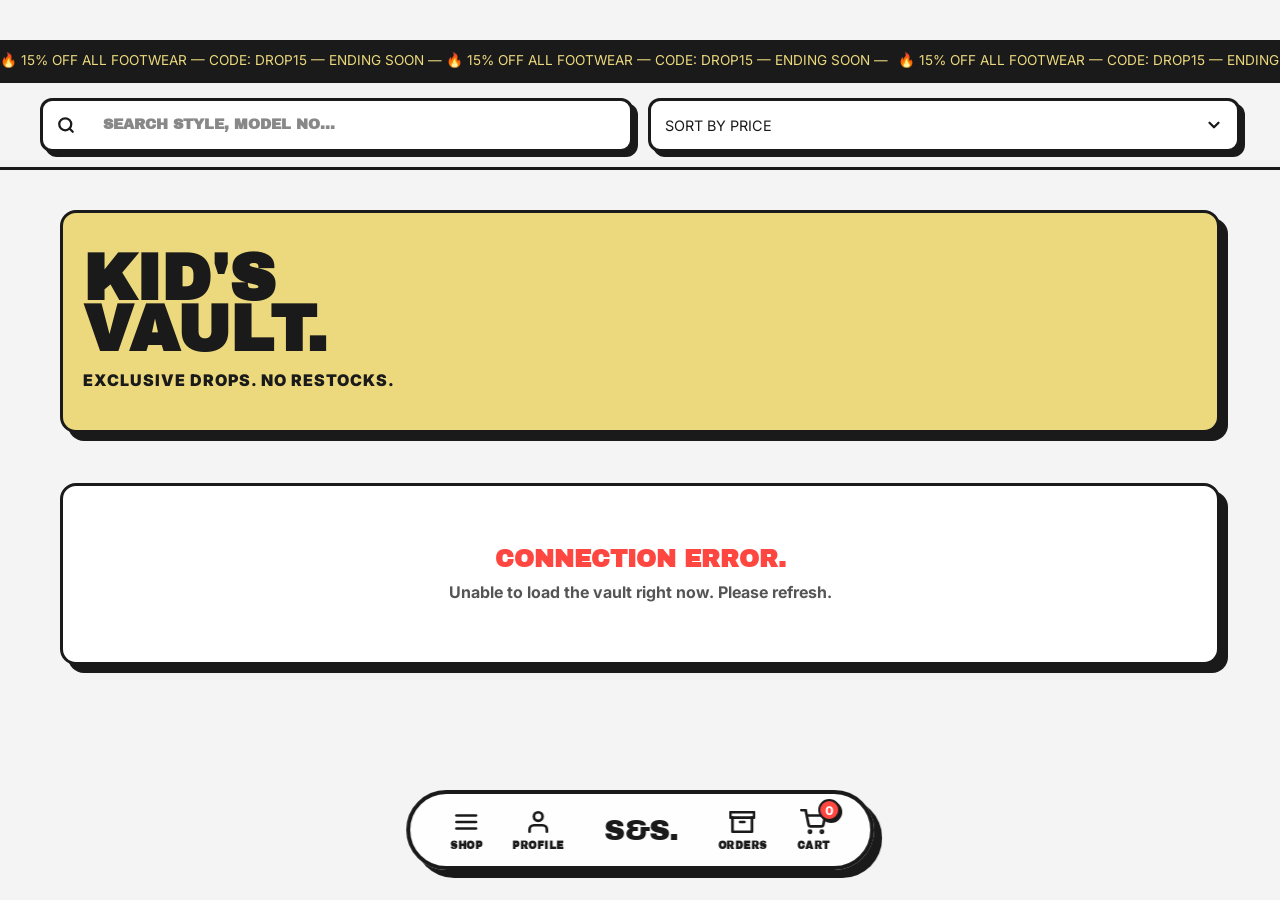
<file: kids.html>
<!DOCTYPE html>
<html lang="en">
<head>
    <meta charset="UTF-8">
    <meta name="viewport" content="width=device-width, initial-scale=1.0, maximum-scale=1.0, user-scalable=no">
    <meta name="description" content="Comfortable and durable shoes for your little ones. 🧒 Shop the Step & Style Kids Collection for school, play, and parties. Best deals on kids footwear in India!">
    <link rel="stylesheet" href="style.css">
    <link href="https://fonts.googleapis.com/css2?family=Archivo+Black&family=Inter:wght@400;700;900&display=swap" rel="stylesheet">
    <style>
        :root {
            --black: #1a1a1a;
            --white: #ffffff;
            --accent: #ecd97d; 
            --purple: #d1b3ff;
            --red: #ff4742;
            --border-w: 3px;
        }

        body {
            font-family: 'Inter', sans-serif;
            background-color: #f4f4f4;
            margin: 0;
            padding-bottom: 120px;
        }

        /* --- SMOOTH INFINITE FOMO TICKER --- */
        .fomo-ticker {
            background: var(--black);
            color: var(--accent);
            padding: 12px 0;
            overflow: hidden;
            white-space: nowrap;
            font-family: 'Archivo Black', sans-serif;
            font-size: 0.85rem;
            border-bottom: var(--border-w) solid var(--black);
            position: relative;
        }
        
        .ticker-wrapper {
            display: flex;
            width: fit-content;
            animation: infinite-ticker 20s linear infinite;
        }

        .ticker-content {
            flex-shrink: 0;
            padding-right: 10px;
        }

        @keyframes infinite-ticker {
            0% { transform: translate3d(0, 0, 0); }
            100% { transform: translate3d(-50%, 0, 0); } 
        }

        /* --- STICKY DUAL-FILTER HEADER --- */
        .sticky-header {
            position: sticky;
            top: 0;
            z-index: 100;
            background: rgba(244, 244, 244, 0.95);
            backdrop-filter: blur(10px);
            border-bottom: var(--border-w) solid var(--black);
            padding: 15px 20px;
        }

        .filter-container {
            display: grid;
            grid-template-columns: 1fr 1fr;
            gap: 15px;
            max-width: 1200px;
            margin: 0 auto;
        }

        @media (max-width: 600px) {
            .filter-container {
                grid-template-columns: 1fr; /* Stacks search and sort nicely on small mobile screens */
            }
        }

        /* --- SEARCH BAR --- */
        .search-container {
            display: flex;
            align-items: center;
            background: var(--white);
            border: var(--border-w) solid var(--black);
            border-radius: 12px;
            padding: 0 14px;
            box-shadow: 5px 5px 0px var(--black);
            transition: transform 0.2s cubic-bezier(0.175, 0.885, 0.32, 1.275), box-shadow 0.2s;
            box-sizing: border-box;
            height: 54px; /* Matches dropdown height */
        }

        .search-container:focus-within {
            transform: translate(-2px, -2px);
            box-shadow: 7px 7px 0px var(--accent);
            background: var(--white);
        }

        .search-icon {
            width: 18px;
            height: 18px;
            stroke: var(--black);
            margin-right: 10px;
            flex-shrink: 0;
        }

        #searchInput {
            flex-grow: 1;
            border: none;
            outline: none;
            background: transparent;
            font-family: 'Archivo Black', sans-serif;
            font-size: 0.9rem;
            color: var(--black);
            text-transform: uppercase;
            width: 100%;
            box-shadow: none;
            margin-top: 18px;
        }

        #searchInput::placeholder {
            color: #888;
        }

        /* --- CUSTOM UI DROPDOWNS --- */
        .custom-dropdown {
            position: relative;
            font-family: 'Archivo Black', sans-serif;
            font-size: 0.9rem;
            text-transform: uppercase;
            user-select: none;
            height: 54px;
        }

        .dropdown-header {
            width: 100%;
            height: 100%;
            padding: 0 14px;
            border: var(--border-w) solid var(--black);
            border-radius: 12px;
            background: var(--white);
            box-shadow: 5px 5px 0px var(--black);
            cursor: pointer;
            display: flex;
            justify-content: space-between;
            align-items: center;
            transition: transform 0.2s cubic-bezier(0.175, 0.885, 0.32, 1.275), box-shadow 0.2s, background 0.2s;
            box-sizing: border-box;
        }

        .dropdown-header:hover {
            transform: translate(-2px, -2px);
            box-shadow: 7px 7px 0px var(--accent);
        }

        .dropdown-header.active {
            background: var(--accent);
            box-shadow: 3px 3px 0px var(--black);
            transform: translate(2px, 2px);
        }

        .chevron {
            width: 18px;
            height: 18px;
            transition: transform 0.3s ease;
        }

        .dropdown-header.active .chevron {
            transform: rotate(180deg);
        }

        .dropdown-list {
            position: absolute;
            top: calc(100% + 10px);
            left: 0;
            right: 0;
            background: var(--white);
            border: var(--border-w) solid var(--black);
            border-radius: 12px;
            box-shadow: 6px 6px 0px var(--black);
            z-index: 101;
            display: flex;
            flex-direction: column;
            overflow: hidden;
            opacity: 0;
            visibility: hidden;
            transform: translateY(-15px);
            transition: all 0.25s cubic-bezier(0.175, 0.885, 0.32, 1.275);
        }

        .dropdown-list.show {
            opacity: 1;
            visibility: visible;
            transform: translateY(0);
        }

        .dropdown-option {
            padding: 14px 16px;
            border-bottom: var(--border-w) solid var(--black);
            cursor: pointer;
            transition: all 0.2s ease;
            background: var(--white);
        }

        .dropdown-option:last-child {
            border-bottom: none;
        }

        .dropdown-option:hover {
            background: var(--accent);
            padding-left: 22px; 
        }

        .dropdown-option.selected {
            background: var(--black);
            color: var(--white);
        }

        /* --- PRODUCT CARDS & PRICING --- */
        .product-grid {
            display: grid;
            grid-template-columns: repeat(auto-fill, minmax(280px, 1fr));
            gap: 25px;
            padding: 20px;
            max-width: 1200px;
            margin: 0 auto;
        }

        .prod-card {
            background: var(--white);
            border: var(--border-w) solid var(--black);
            border-radius: 16px;
            padding: 20px;
            text-decoration: none;
            color: var(--black);
            position: relative;
            transition: 0.3s cubic-bezier(0.175, 0.885, 0.32, 1.275);
            display: flex;
            flex-direction: column;
        }

        .prod-card:hover {
            transform: translateY(-10px);
            box-shadow: 12px 12px 0px var(--black);
        }

        .price-row {
            margin-top: 15px;
            display: flex;
            justify-content: flex-start;
            align-items: baseline;
            gap: 10px;
        }

        .current-price {
            font-family: 'Archivo Black', sans-serif;
            font-size: 1.6rem;
            color: var(--red);
            letter-spacing: -1px;
        }

        .old-price {
            font-family: 'Inter', sans-serif;
            font-size: 1rem;
            color: #888;
            text-decoration: line-through;
            font-weight: 700;
        }

        /* --- BADGES --- */
        .badge-container {
            position: absolute;
            top: 15px; left: 15px;
            display: flex;
            flex-direction: column;
            gap: 8px;
            z-index: 10;
        }

        .sale-tag {
            background: var(--red);
            color: white;
            padding: 6px 12px;
            font-family: 'Archivo Black', sans-serif;
            font-size: 0.75rem;
            border: 2px solid var(--black);
            border-radius: 6px;
            transform: rotate(-5deg);
            box-shadow: 3px 3px 0px var(--black);
        }

        .img-container {
            width: 100%;
            aspect-ratio: 1/1;
            border: var(--border-w) solid var(--black);
            border-radius: 10px;
            background-size: cover;
            background-position: center;
            margin-bottom: 15px;
        }

        .empty-state {
            grid-column: 1 / -1;
            text-align: center;
            padding: 60px 20px;
            background: var(--white);
            border: var(--border-w) solid var(--black);
            border-radius: 16px;
            box-shadow: 8px 8px 0px var(--black);
        }

        /* --- SKELETON --- */
        .skeleton { background: #e0e0e0; height: 400px; border-radius: 16px; border: 3px solid #ccc; }

        /* --- BOTTOM NAV FIX --- */
        .bottom-nav .nav-item, 
        .bottom-nav a {
            -webkit-tap-highlight-color: transparent !important; 
        }
        
        .bottom-nav .nav-item:active,
        .bottom-nav .nav-item:focus,
        .bottom-nav .nav-item:hover,
        .bottom-nav .nav-item.active {
            background-color: transparent !important; 
            color: var(--black) !important;
        }
        
        .bottom-nav .nav-item:active svg,
        .bottom-nav .nav-item.active svg {
            stroke: var(--black) !important;
        }
    </style>
</head>
<body>
    <!-- GLOBAL FULLSCREEN MENU OVERLAY -->
    <div class="menu-overlay" id="menuOverlay">
        <div class="menu-header"><div class="logo">S&S.</div><div class="close-btn" id="closeBtn">&times;</div></div>
        <div class="menu-content">
            <ul class="mobile-links"><li style="--i:1"><a href="mens.html">MENS</a></li><li style="--i:2"><a href="womens.html">WOMENS</a></li><li style="--i:3"><a href="kids.html">KIDS</a></li><li style="--i:4"><a href="contact.html">CONTACT</a></li></ul>
        </div>
    </div>
    
    <div class="fomo-ticker">
        <div class="ticker-wrapper">
            <div class="ticker-content">
                🔥 15% OFF ALL FOOTWEAR — CODE: DROP15 — ENDING SOON — 🔥 15% OFF ALL FOOTWEAR — CODE: DROP15 — ENDING SOON — 
            </div>
            <div class="ticker-content">
                🔥 15% OFF ALL FOOTWEAR — CODE: DROP15 — ENDING SOON — 🔥 15% OFF ALL FOOTWEAR — CODE: DROP15 — ENDING SOON — 
            </div>
        </div>
    </div>

    <div class="sticky-header">
        <div class="filter-container">
            <!-- Global Search -->
            <div class="search-container">
                <svg class="search-icon" viewBox="0 0 24 24" fill="none" stroke="currentColor" stroke-width="3" stroke-linecap="round" stroke-linejoin="round">
                    <circle cx="11" cy="11" r="8"></circle>
                    <line x1="21" y1="21" x2="16.65" y2="16.65"></line>
                </svg>
                <input type="text" id="searchInput" placeholder="SEARCH STYLE, MODEL NO..." autocomplete="off">
            </div>

            <!-- Custom Dropdown: Price Sort -->
            <div class="custom-dropdown" id="sortDropdown" data-value="">
                <div class="dropdown-header">
                    <span class="dropdown-text">SORT BY PRICE</span>
                    <svg class="chevron" viewBox="0 0 24 24" fill="none" stroke="currentColor" stroke-width="3" stroke-linecap="round" stroke-linejoin="round"><polyline points="6 9 12 15 18 9"></polyline></svg>
                </div>
                <div class="dropdown-list">
                    <div class="dropdown-option selected" data-value="">FEATURED</div>
                    <div class="dropdown-option" data-value="low">LOWEST FIRST</div>
                    <div class="dropdown-option" data-value="high">HIGHEST FIRST</div>
                </div>
            </div>
        </div>
    </div>

    <div class="container">
        <div style="max-width: 1200px; margin: 30px auto; padding: 0 20px;">
            <div style="background: var(--accent); border: var(--border-w) solid var(--black); padding: 40px 20px; border-radius: 16px; box-shadow: 8px 8px 0px var(--black);">
                <h1 style="font-family: 'Archivo Black'; font-size: clamp(2.5rem, 8vw, 4rem); margin: 0; line-height: 0.8; color: var(--black);">KID'S<br>VAULT.</h1>
                <p style="font-weight: 900; margin-top: 15px; text-transform: uppercase; letter-spacing: 1px;">Exclusive Drops. No Restocks.</p>
            </div>
        </div>

        <div class="product-grid" id="main-grid"></div>
    </div>

    <!-- Bottom Nav -->
    <div class="bottom-nav">
        <div class="nav-item" id="menuBtn"><svg viewBox="0 0 24 24"><line x1="3" y1="12" x2="21" y2="12"></line><line x1="3" y1="6" x2="21" y2="6"></line><line x1="3" y1="18" x2="21" y2="18"></line></svg><span>SHOP</span></div>
        <a href="account.html" class="nav-item"><svg viewBox="0 0 24 24"><path d="M20 21v-2a4 4 0 0 0-4-4H8a4 4 0 0 0-4 4v2"></path><circle cx="12" cy="7" r="4"></circle></svg><span>PROFILE</span></a>
        <a href="index.html" class="dock-logo">S&S.</a>
        <a href="orders.html" class="nav-item"><svg viewBox="0 0 24 24"><path d="M21 8v13H3V8"></path><path d="M1 3h22v5H1z"></path><path d="M10 12h4"></path></svg><span>ORDERS</span></a>
        <a href="cart.html" class="nav-item">
            <div class="cart-badge cart-count">0</div>
            <svg viewBox="0 0 24 24"><circle cx="9" cy="21" r="1"></circle><circle cx="20" cy="21" r="1"></circle><path d="M1 1h4l2.68 13.39a2 2 0 0 0 2 1.61h9.72a2 2 0 0 0 2-1.61L23 6H6"></path></svg>
            <span>CART</span>
        </a>
    </div>

    <script src="script.js"></script>
    <script>
        // Store globally to enable instant client-side filtering without spamming API
        let currentProducts =[];

        document.addEventListener('DOMContentLoaded', () => {
            if (typeof setupGlobal === 'function') setupGlobal(); 
            updateCartBadge();
            setupCustomDropdowns();
            setupSearch();
            fetchProducts();
        });

        function updateCartBadge() {
            try {
                let cart =[];
                if (typeof getCart === 'function') {
                    cart = getCart();
                } else {
                    const savedCart = localStorage.getItem('step_cart') || localStorage.getItem('cart');
                    if (savedCart) cart = JSON.parse(savedCart);
                }

                const badgeEls = document.querySelectorAll('.cart-count');
                badgeEls.forEach(badge => {
                    badge.innerText = cart.length;
                    if(cart.length > 0) {
                        badge.style.background = 'var(--red)';
                        badge.style.color = 'var(--white)';
                    }
                });
            } catch (error) {
                console.error('Error fetching cart data:', error);
            }
        }

        function setupCustomDropdowns() {
            const dropdowns = document.querySelectorAll('.custom-dropdown');

            dropdowns.forEach(dropdown => {
                const header = dropdown.querySelector('.dropdown-header');
                const list = dropdown.querySelector('.dropdown-list');
                const textSpan = dropdown.querySelector('.dropdown-text');

                header.addEventListener('click', (e) => {
                    e.stopPropagation(); 
                    document.querySelectorAll('.dropdown-list').forEach(l => { if (l !== list) l.classList.remove('show'); });
                    document.querySelectorAll('.dropdown-header').forEach(h => { if (h !== header) h.classList.remove('active'); });
                    
                    list.classList.toggle('show');
                    header.classList.toggle('active');
                });

                list.addEventListener('click', (e) => {
                    const option = e.target.closest('.dropdown-option');
                    if (option) {
                        list.querySelectorAll('.dropdown-option').forEach(opt => opt.classList.remove('selected'));
                        option.classList.add('selected');

                        const value = option.dataset.value;
                        const text = option.textContent;
                        
                        dropdown.dataset.value = value;
                        textSpan.textContent = text;
                        
                        list.classList.remove('show');
                        header.classList.remove('active');
                        
                        fetchProducts(); // Re-fetch dataset based on new sort
                    }
                });
            });

            document.addEventListener('click', () => {
                document.querySelectorAll('.dropdown-list').forEach(l => l.classList.remove('show'));
                document.querySelectorAll('.dropdown-header').forEach(h => h.classList.remove('active'));
            });
        }

        function setupSearch() {
            const searchInput = document.getElementById('searchInput');
            // Trigger real-time filtering as user types
            searchInput.addEventListener('input', renderProducts);
        }

        // Fetches main array from DB based on SORT criteria, then relies on renderProducts to filter
        async function fetchProducts() {
            const grid = document.getElementById('main-grid');
            grid.innerHTML = Array(6).fill('<div class="skeleton"></div>').join('');

            // Failsafe for missing variables if running locally without the script.js loaded
            const baseURL = typeof SB_URL !== 'undefined' ? SB_URL : '';
            const key = typeof SB_KEY !== 'undefined' ? SB_KEY : '';

            let url = `${baseURL}/rest/v1/products?category=eq.kids`;
            const sort = document.getElementById('sortDropdown').dataset.value;

            if (sort === 'low') url += `&order=price.asc`;
            else if (sort === 'high') url += `&order=price.desc`;
            else url += `&order=id.desc`;

            try {
                const headers = key ? { 'apikey': key, 'Authorization': `Bearer ${key}` } : {};
                const res = await fetch(url, { headers });
                
                if (!res.ok) throw new Error("Network response was not ok");
                
                currentProducts = await res.json();
                renderProducts(); // Passes to render pipeline to handle text filtering
            } catch (e) {
                console.error("Fetch Error:", e);
                grid.innerHTML = `
                    <div class="empty-state">
                        <h2 style="font-family: 'Archivo Black'; margin: 0; color: var(--red);">CONNECTION ERROR.</h2>
                        <p style="font-weight: 700; color: #555; margin-top: 10px;">Unable to load the vault right now. Please refresh.</p>
                    </div>`;
            }
        }

        // Filters currentProducts based on Search Input and renders them
        function renderProducts() {
            const grid = document.getElementById('main-grid');
            const searchQuery = document.getElementById('searchInput').value.trim().toLowerCase();

            // Client-side multi-field filter to guarantee 10/10 responsiveness
            const filteredProducts = currentProducts.filter(p => {
                const name = (p.name || '').toLowerCase();
                const style = (p.style || '').toLowerCase();
                const modelNo = (p.model_no || '').toLowerCase();
                
                return name.includes(searchQuery) || 
                       style.includes(searchQuery) || 
                       modelNo.includes(searchQuery);
            });

            if (filteredProducts.length === 0) {
                grid.innerHTML = `
                    <div class="empty-state">
                        <h2 style="font-family: 'Archivo Black'; margin: 0;">NO DROPS FOUND.</h2>
                        <p style="font-weight: 700; color: #555; margin-top: 10px;">We couldn't find any styles matching "${searchQuery}".</p>
                    </div>`;
                return;
            }

            grid.innerHTML = filteredProducts.map(p => {
                const price = p.price;
                const oldPrice = p.compare_at_price;
                const hasSale = oldPrice && oldPrice > price;

                return `
                <a href="checkout.html?id=${p.id}" class="prod-card">
                    <div class="badge-container">
                        ${hasSale ? `<div class="sale-tag">-${Math.round((1 - price/oldPrice)*100)}%</div>` : ''}
                    </div>
                    <div class="img-container" style="background-image: url('${p.image_urls?.[0] || 'placeholder.jpg'}')"></div>
                    
                    <div style="flex-grow: 1;">
                        <h3 style="font-family: 'Archivo Black'; font-size: 1.2rem; margin: 0; text-transform: uppercase; line-height: 1;">${p.name}</h3>
                        <span style="font-size: 0.7rem; font-weight: 800; color: #555; text-transform: uppercase; margin-top: 5px; display: block;">${p.style || 'Lifestyle'} ${p.model_no ? `// ${p.model_no}` : ''}</span>
                    </div>

                    <div class="price-row">
                        <span class="current-price">₹${price.toLocaleString('en-IN')}</span>
                        ${hasSale ? `<span class="old-price">₹${oldPrice.toLocaleString('en-IN')}</span>` : ''}
                    </div>
                </a>`;
            }).join('');
        }
    </script>
</body>
</html>
</file>
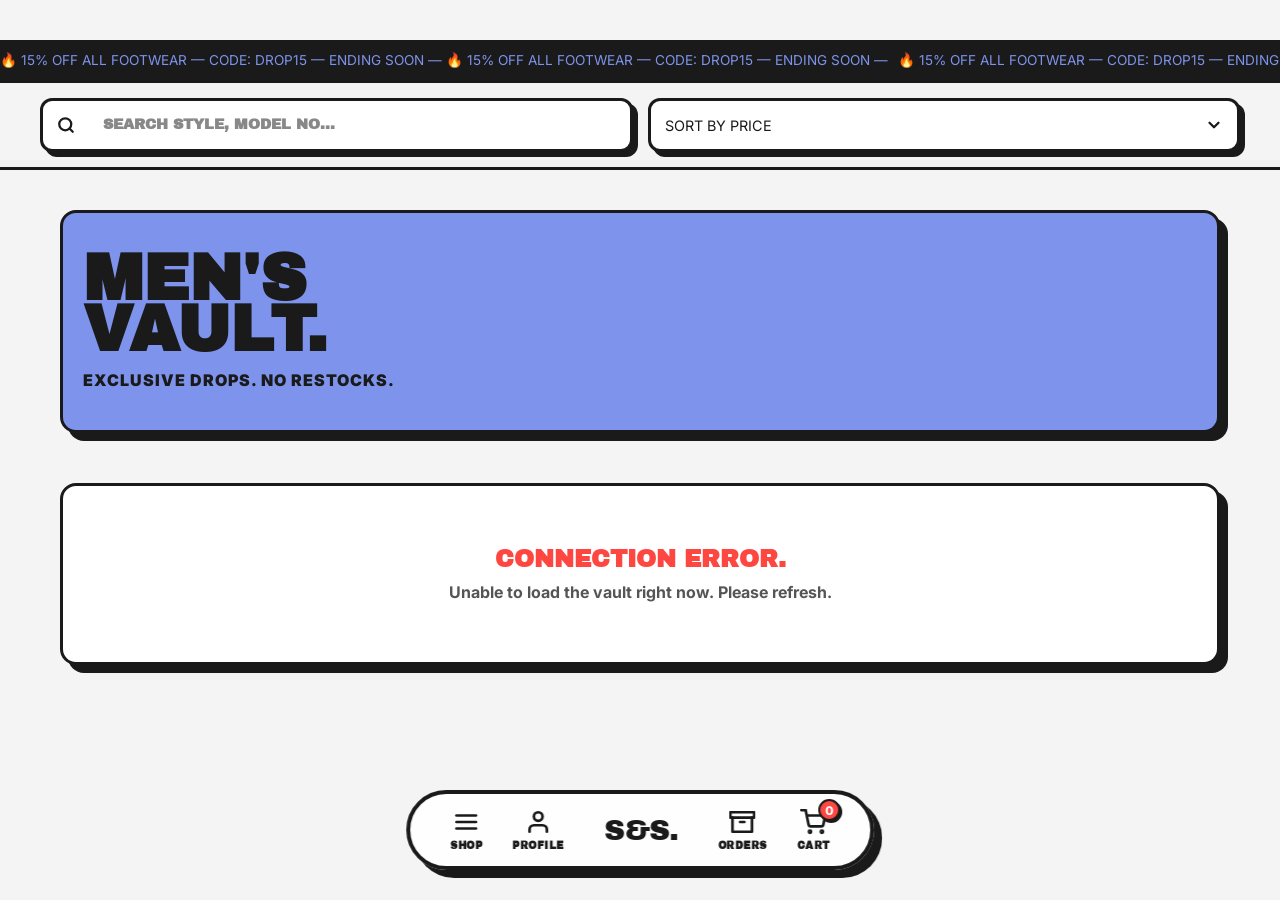
<file: mens.html>
<!DOCTYPE html>
<html lang="en">
<head>
    <meta charset="UTF-8">
    <meta name="viewport" content="width=device-width, initial-scale=1.0, maximum-scale=1.0, user-scalable=no">
   <meta name="description" content="Upgrade your footwear with Step & Style Mens Collection. 👟 From casual sneakers to formal wear, get the best quality at the lowest prices. Shop the sale now!">
    <title>S&S. | Mens Collection</title>
    <link rel="stylesheet" href="style.css">
    <link href="https://fonts.googleapis.com/css2?family=Archivo+Black&family=Inter:wght@400;700;900&display=swap" rel="stylesheet">
    <style>
        :root {
            --black: #1a1a1a;
            --white: #ffffff;
            --accent: #7d93ec;
            --purple: #d1b3ff;
            --red: #ff4742;
            --border-w: 3px;
        }

        body {
            font-family: 'Inter', sans-serif;
            background-color: #f4f4f4;
            margin: 0;
            padding-bottom: 120px;
        }

        /* --- SMOOTH INFINITE FOMO TICKER --- */
        .fomo-ticker {
            background: var(--black);
            color: var(--accent);
            padding: 12px 0;
            overflow: hidden;
            white-space: nowrap;
            font-family: 'Archivo Black', sans-serif;
            font-size: 0.85rem;
            border-bottom: var(--border-w) solid var(--black);
            position: relative;
        }
        
        .ticker-wrapper {
            display: flex;
            width: fit-content;
            animation: infinite-ticker 20s linear infinite;
        }

        .ticker-content {
            flex-shrink: 0;
            padding-right: 10px;
        }

        @keyframes infinite-ticker {
            0% { transform: translate3d(0, 0, 0); }
            100% { transform: translate3d(-50%, 0, 0); } 
        }

        /* --- STICKY DUAL-FILTER HEADER --- */
        .sticky-header {
            position: sticky;
            top: 0;
            z-index: 100;
            background: rgba(244, 244, 244, 0.95);
            backdrop-filter: blur(10px);
            border-bottom: var(--border-w) solid var(--black);
            padding: 15px 20px;
        }

        .filter-container {
            display: grid;
            grid-template-columns: 1fr 1fr;
            gap: 15px;
            max-width: 1200px;
            margin: 0 auto;
        }

        @media (max-width: 600px) {
            .filter-container {
                grid-template-columns: 1fr; /* Stacks search and sort nicely on small mobile screens */
            }
        }

        /* --- SEARCH BAR --- */
        .search-container {
            display: flex;
            align-items: center;
            background: var(--white);
            border: var(--border-w) solid var(--black);
            border-radius: 12px;
            padding: 0 14px;
            box-shadow: 5px 5px 0px var(--black);
            transition: transform 0.2s cubic-bezier(0.175, 0.885, 0.32, 1.275), box-shadow 0.2s;
            box-sizing: border-box;
            height: 54px; /* Matches dropdown height */
        }

        .search-container:focus-within {
            transform: translate(-2px, -2px);
            box-shadow: 7px 7px 0px var(--accent);
            background: var(--white);
        }

        .search-icon {
            width: 18px;
            height: 18px;
            stroke: var(--black);
            margin-right: 10px;
            flex-shrink: 0;
        }

        #searchInput {
            flex-grow: 1;
            border: none;
            outline: none;
            background: transparent;
            font-family: 'Archivo Black', sans-serif;
            font-size: 0.9rem;
            color: var(--black);
            text-transform: uppercase;
            width: 100%;
            box-shadow: none;
            margin-top: 18px;
        }

        #searchInput::placeholder {
            color: #888;
        }

        /* --- CUSTOM UI DROPDOWNS --- */
        .custom-dropdown {
            position: relative;
            font-family: 'Archivo Black', sans-serif;
            font-size: 0.9rem;
            text-transform: uppercase;
            user-select: none;
            height: 54px;
        }

        .dropdown-header {
            width: 100%;
            height: 100%;
            padding: 0 14px;
            border: var(--border-w) solid var(--black);
            border-radius: 12px;
            background: var(--white);
            box-shadow: 5px 5px 0px var(--black);
            cursor: pointer;
            display: flex;
            justify-content: space-between;
            align-items: center;
            transition: transform 0.2s cubic-bezier(0.175, 0.885, 0.32, 1.275), box-shadow 0.2s, background 0.2s;
            box-sizing: border-box;
        }

        .dropdown-header:hover {
            transform: translate(-2px, -2px);
            box-shadow: 7px 7px 0px var(--accent);
        }

        .dropdown-header.active {
            background: var(--accent);
            box-shadow: 3px 3px 0px var(--black);
            transform: translate(2px, 2px);
        }

        .chevron {
            width: 18px;
            height: 18px;
            transition: transform 0.3s ease;
        }

        .dropdown-header.active .chevron {
            transform: rotate(180deg);
        }

        .dropdown-list {
            position: absolute;
            top: calc(100% + 10px);
            left: 0;
            right: 0;
            background: var(--white);
            border: var(--border-w) solid var(--black);
            border-radius: 12px;
            box-shadow: 6px 6px 0px var(--black);
            z-index: 101;
            display: flex;
            flex-direction: column;
            overflow: hidden;
            opacity: 0;
            visibility: hidden;
            transform: translateY(-15px);
            transition: all 0.25s cubic-bezier(0.175, 0.885, 0.32, 1.275);
        }

        .dropdown-list.show {
            opacity: 1;
            visibility: visible;
            transform: translateY(0);
        }

        .dropdown-option {
            padding: 14px 16px;
            border-bottom: var(--border-w) solid var(--black);
            cursor: pointer;
            transition: all 0.2s ease;
            background: var(--white);
        }

        .dropdown-option:last-child {
            border-bottom: none;
        }

        .dropdown-option:hover {
            background: var(--accent);
            padding-left: 22px; 
        }

        .dropdown-option.selected {
            background: var(--black);
            color: var(--white);
        }

        /* --- PRODUCT CARDS & PRICING --- */
        .product-grid {
            display: grid;
            grid-template-columns: repeat(auto-fill, minmax(280px, 1fr));
            gap: 25px;
            padding: 20px;
            max-width: 1200px;
            margin: 0 auto;
        }

        .prod-card {
            background: var(--white);
            border: var(--border-w) solid var(--black);
            border-radius: 16px;
            padding: 20px;
            text-decoration: none;
            color: var(--black);
            position: relative;
            transition: 0.3s cubic-bezier(0.175, 0.885, 0.32, 1.275);
            display: flex;
            flex-direction: column;
        }

        .prod-card:hover {
            transform: translateY(-10px);
            box-shadow: 12px 12px 0px var(--black);
        }

        .price-row {
            margin-top: 15px;
            display: flex;
            justify-content: flex-start;
            align-items: baseline;
            gap: 10px;
        }

        .current-price {
            font-family: 'Archivo Black', sans-serif;
            font-size: 1.6rem;
            color: var(--red);
            letter-spacing: -1px;
        }

        .old-price {
            font-family: 'Inter', sans-serif;
            font-size: 1rem;
            color: #888;
            text-decoration: line-through;
            font-weight: 700;
        }

        /* --- BADGES --- */
        .badge-container {
            position: absolute;
            top: 15px; left: 15px;
            display: flex;
            flex-direction: column;
            gap: 8px;
            z-index: 10;
        }

        .sale-tag {
            background: var(--red);
            color: white;
            padding: 6px 12px;
            font-family: 'Archivo Black', sans-serif;
            font-size: 0.75rem;
            border: 2px solid var(--black);
            border-radius: 6px;
            transform: rotate(-5deg);
            box-shadow: 3px 3px 0px var(--black);
        }

        .img-container {
            width: 100%;
            aspect-ratio: 1/1;
            border: var(--border-w) solid var(--black);
            border-radius: 10px;
            background-size: cover;
            background-position: center;
            margin-bottom: 15px;
        }

        .empty-state {
            grid-column: 1 / -1;
            text-align: center;
            padding: 60px 20px;
            background: var(--white);
            border: var(--border-w) solid var(--black);
            border-radius: 16px;
            box-shadow: 8px 8px 0px var(--black);
        }

        /* --- SKELETON --- */
        .skeleton { background: #e0e0e0; height: 400px; border-radius: 16px; border: 3px solid #ccc; }

        /* --- BOTTOM NAV FIX --- */
        .bottom-nav .nav-item, 
        .bottom-nav a {
            -webkit-tap-highlight-color: transparent !important; 
        }
        
        .bottom-nav .nav-item:active,
        .bottom-nav .nav-item:focus,
        .bottom-nav .nav-item:hover,
        .bottom-nav .nav-item.active {
            background-color: transparent !important; 
            color: var(--black) !important;
        }
        
        .bottom-nav .nav-item:active svg,
        .bottom-nav .nav-item.active svg {
            stroke: var(--black) !important;
        }
    </style>
</head>
<body>
    <!-- GLOBAL FULLSCREEN MENU OVERLAY -->
    <div class="menu-overlay" id="menuOverlay">
        <div class="menu-header"><div class="logo">S&S.</div><div class="close-btn" id="closeBtn">&times;</div></div>
        <div class="menu-content">
            <ul class="mobile-links"><li style="--i:1"><a href="mens.html">MENS</a></li><li style="--i:2"><a href="womens.html">WOMENS</a></li><li style="--i:3"><a href="kids.html">KIDS</a></li><li style="--i:4"><a href="contact.html">CONTACT</a></li></ul>
        </div>
    </div>
    
    <div class="fomo-ticker">
        <div class="ticker-wrapper">
            <div class="ticker-content">
                🔥 15% OFF ALL FOOTWEAR — CODE: DROP15 — ENDING SOON — 🔥 15% OFF ALL FOOTWEAR — CODE: DROP15 — ENDING SOON — 
            </div>
            <div class="ticker-content">
                🔥 15% OFF ALL FOOTWEAR — CODE: DROP15 — ENDING SOON — 🔥 15% OFF ALL FOOTWEAR — CODE: DROP15 — ENDING SOON — 
            </div>
        </div>
    </div>

    <div class="sticky-header">
        <div class="filter-container">
            <!-- Global Search -->
            <div class="search-container">
                <svg class="search-icon" viewBox="0 0 24 24" fill="none" stroke="currentColor" stroke-width="3" stroke-linecap="round" stroke-linejoin="round">
                    <circle cx="11" cy="11" r="8"></circle>
                    <line x1="21" y1="21" x2="16.65" y2="16.65"></line>
                </svg>
                <input type="text" id="searchInput" placeholder="SEARCH STYLE, MODEL NO..." autocomplete="off">
            </div>

            <!-- Custom Dropdown: Price Sort -->
            <div class="custom-dropdown" id="sortDropdown" data-value="">
                <div class="dropdown-header">
                    <span class="dropdown-text">SORT BY PRICE</span>
                    <svg class="chevron" viewBox="0 0 24 24" fill="none" stroke="currentColor" stroke-width="3" stroke-linecap="round" stroke-linejoin="round"><polyline points="6 9 12 15 18 9"></polyline></svg>
                </div>
                <div class="dropdown-list">
                    <div class="dropdown-option selected" data-value="">FEATURED</div>
                    <div class="dropdown-option" data-value="low">LOWEST FIRST</div>
                    <div class="dropdown-option" data-value="high">HIGHEST FIRST</div>
                </div>
            </div>
        </div>
    </div>

    <div class="container">
        <div style="max-width: 1200px; margin: 30px auto; padding: 0 20px;">
            <div style="background: var(--accent); border: var(--border-w) solid var(--black); padding: 40px 20px; border-radius: 16px; box-shadow: 8px 8px 0px var(--black);">
                <h1 style="font-family: 'Archivo Black'; font-size: clamp(2.5rem, 8vw, 4rem); margin: 0; line-height: 0.8; color: var(--black);">MEN'S<br>VAULT.</h1>
                <p style="font-weight: 900; margin-top: 15px; text-transform: uppercase; letter-spacing: 1px;">Exclusive Drops. No Restocks.</p>
            </div>
        </div>

        <div class="product-grid" id="main-grid"></div>
    </div>

    <!-- Bottom Nav -->
    <div class="bottom-nav">
        <div class="nav-item" id="menuBtn"><svg viewBox="0 0 24 24"><line x1="3" y1="12" x2="21" y2="12"></line><line x1="3" y1="6" x2="21" y2="6"></line><line x1="3" y1="18" x2="21" y2="18"></line></svg><span>SHOP</span></div>
        <a href="account.html" class="nav-item"><svg viewBox="0 0 24 24"><path d="M20 21v-2a4 4 0 0 0-4-4H8a4 4 0 0 0-4 4v2"></path><circle cx="12" cy="7" r="4"></circle></svg><span>PROFILE</span></a>
        <a href="index.html" class="dock-logo">S&S.</a>
        <a href="orders.html" class="nav-item"><svg viewBox="0 0 24 24"><path d="M21 8v13H3V8"></path><path d="M1 3h22v5H1z"></path><path d="M10 12h4"></path></svg><span>ORDERS</span></a>
        <a href="cart.html" class="nav-item">
            <div class="cart-badge cart-count">0</div>
            <svg viewBox="0 0 24 24"><circle cx="9" cy="21" r="1"></circle><circle cx="20" cy="21" r="1"></circle><path d="M1 1h4l2.68 13.39a2 2 0 0 0 2 1.61h9.72a2 2 0 0 0 2-1.61L23 6H6"></path></svg>
            <span>CART</span>
        </a>
    </div>

    <script src="script.js"></script>
    <script>
        // Store globally to enable instant client-side filtering without spamming API
        let currentProducts =[];

        document.addEventListener('DOMContentLoaded', () => {
            if (typeof setupGlobal === 'function') setupGlobal(); 
            updateCartBadge();
            setupCustomDropdowns();
            setupSearch();
            fetchProducts();
        });

        function updateCartBadge() {
            try {
                let cart =[];
                if (typeof getCart === 'function') {
                    cart = getCart();
                } else {
                    const savedCart = localStorage.getItem('step_cart') || localStorage.getItem('cart');
                    if (savedCart) cart = JSON.parse(savedCart);
                }

                const badgeEls = document.querySelectorAll('.cart-count');
                badgeEls.forEach(badge => {
                    badge.innerText = cart.length;
                    if(cart.length > 0) {
                        badge.style.background = 'var(--red)';
                        badge.style.color = 'var(--white)';
                    }
                });
            } catch (error) {
                console.error('Error fetching cart data:', error);
            }
        }

        function setupCustomDropdowns() {
            const dropdowns = document.querySelectorAll('.custom-dropdown');

            dropdowns.forEach(dropdown => {
                const header = dropdown.querySelector('.dropdown-header');
                const list = dropdown.querySelector('.dropdown-list');
                const textSpan = dropdown.querySelector('.dropdown-text');

                header.addEventListener('click', (e) => {
                    e.stopPropagation(); 
                    document.querySelectorAll('.dropdown-list').forEach(l => { if (l !== list) l.classList.remove('show'); });
                    document.querySelectorAll('.dropdown-header').forEach(h => { if (h !== header) h.classList.remove('active'); });
                    
                    list.classList.toggle('show');
                    header.classList.toggle('active');
                });

                list.addEventListener('click', (e) => {
                    const option = e.target.closest('.dropdown-option');
                    if (option) {
                        list.querySelectorAll('.dropdown-option').forEach(opt => opt.classList.remove('selected'));
                        option.classList.add('selected');

                        const value = option.dataset.value;
                        const text = option.textContent;
                        
                        dropdown.dataset.value = value;
                        textSpan.textContent = text;
                        
                        list.classList.remove('show');
                        header.classList.remove('active');
                        
                        fetchProducts(); // Re-fetch dataset based on new sort
                    }
                });
            });

            document.addEventListener('click', () => {
                document.querySelectorAll('.dropdown-list').forEach(l => l.classList.remove('show'));
                document.querySelectorAll('.dropdown-header').forEach(h => h.classList.remove('active'));
            });
        }

        function setupSearch() {
            const searchInput = document.getElementById('searchInput');
            // Trigger real-time filtering as user types
            searchInput.addEventListener('input', renderProducts);
        }

        // Fetches main array from DB based on SORT criteria, then relies on renderProducts to filter
        async function fetchProducts() {
            const grid = document.getElementById('main-grid');
            grid.innerHTML = Array(6).fill('<div class="skeleton"></div>').join('');

            // Failsafe for missing variables if running locally without the script.js loaded
            const baseURL = typeof SB_URL !== 'undefined' ? SB_URL : '';
            const key = typeof SB_KEY !== 'undefined' ? SB_KEY : '';

            let url = `${baseURL}/rest/v1/products?category=eq.men`;
            const sort = document.getElementById('sortDropdown').dataset.value;

            if (sort === 'low') url += `&order=price.asc`;
            else if (sort === 'high') url += `&order=price.desc`;
            else url += `&order=id.desc`;

            try {
                const headers = key ? { 'apikey': key, 'Authorization': `Bearer ${key}` } : {};
                const res = await fetch(url, { headers });
                
                if (!res.ok) throw new Error("Network response was not ok");
                
                currentProducts = await res.json();
                renderProducts(); // Passes to render pipeline to handle text filtering
            } catch (e) {
                console.error("Fetch Error:", e);
                grid.innerHTML = `
                    <div class="empty-state">
                        <h2 style="font-family: 'Archivo Black'; margin: 0; color: var(--red);">CONNECTION ERROR.</h2>
                        <p style="font-weight: 700; color: #555; margin-top: 10px;">Unable to load the vault right now. Please refresh.</p>
                    </div>`;
            }
        }

        // Filters currentProducts based on Search Input and renders them
        function renderProducts() {
            const grid = document.getElementById('main-grid');
            const searchQuery = document.getElementById('searchInput').value.trim().toLowerCase();

            // Client-side multi-field filter to guarantee 10/10 responsiveness
            const filteredProducts = currentProducts.filter(p => {
                const name = (p.name || '').toLowerCase();
                const style = (p.style || '').toLowerCase();
                const modelNo = (p.model_no || '').toLowerCase();
                
                return name.includes(searchQuery) || 
                       style.includes(searchQuery) || 
                       modelNo.includes(searchQuery);
            });

            if (filteredProducts.length === 0) {
                grid.innerHTML = `
                    <div class="empty-state">
                        <h2 style="font-family: 'Archivo Black'; margin: 0;">NO DROPS FOUND.</h2>
                        <p style="font-weight: 700; color: #555; margin-top: 10px;">We couldn't find any styles matching "${searchQuery}".</p>
                    </div>`;
                return;
            }

            grid.innerHTML = filteredProducts.map(p => {
                const price = p.price;
                const oldPrice = p.compare_at_price;
                const hasSale = oldPrice && oldPrice > price;

                return `
                <a href="checkout.html?id=${p.id}" class="prod-card">
                    <div class="badge-container">
                        ${hasSale ? `<div class="sale-tag">-${Math.round((1 - price/oldPrice)*100)}%</div>` : ''}
                    </div>
                    <div class="img-container" style="background-image: url('${p.image_urls?.[0] || 'placeholder.jpg'}')"></div>
                    
                    <div style="flex-grow: 1;">
                        <h3 style="font-family: 'Archivo Black'; font-size: 1.2rem; margin: 0; text-transform: uppercase; line-height: 1;">${p.name}</h3>
                        <span style="font-size: 0.7rem; font-weight: 800; color: #555; text-transform: uppercase; margin-top: 5px; display: block;">${p.style || 'Lifestyle'} ${p.model_no ? `// ${p.model_no}` : ''}</span>
                    </div>

                    <div class="price-row">
                        <span class="current-price">₹${price.toLocaleString('en-IN')}</span>
                        ${hasSale ? `<span class="old-price">₹${oldPrice.toLocaleString('en-IN')}</span>` : ''}
                    </div>
                </a>`;
            }).join('');
        }
    </script>
</body>
</html>
</file>
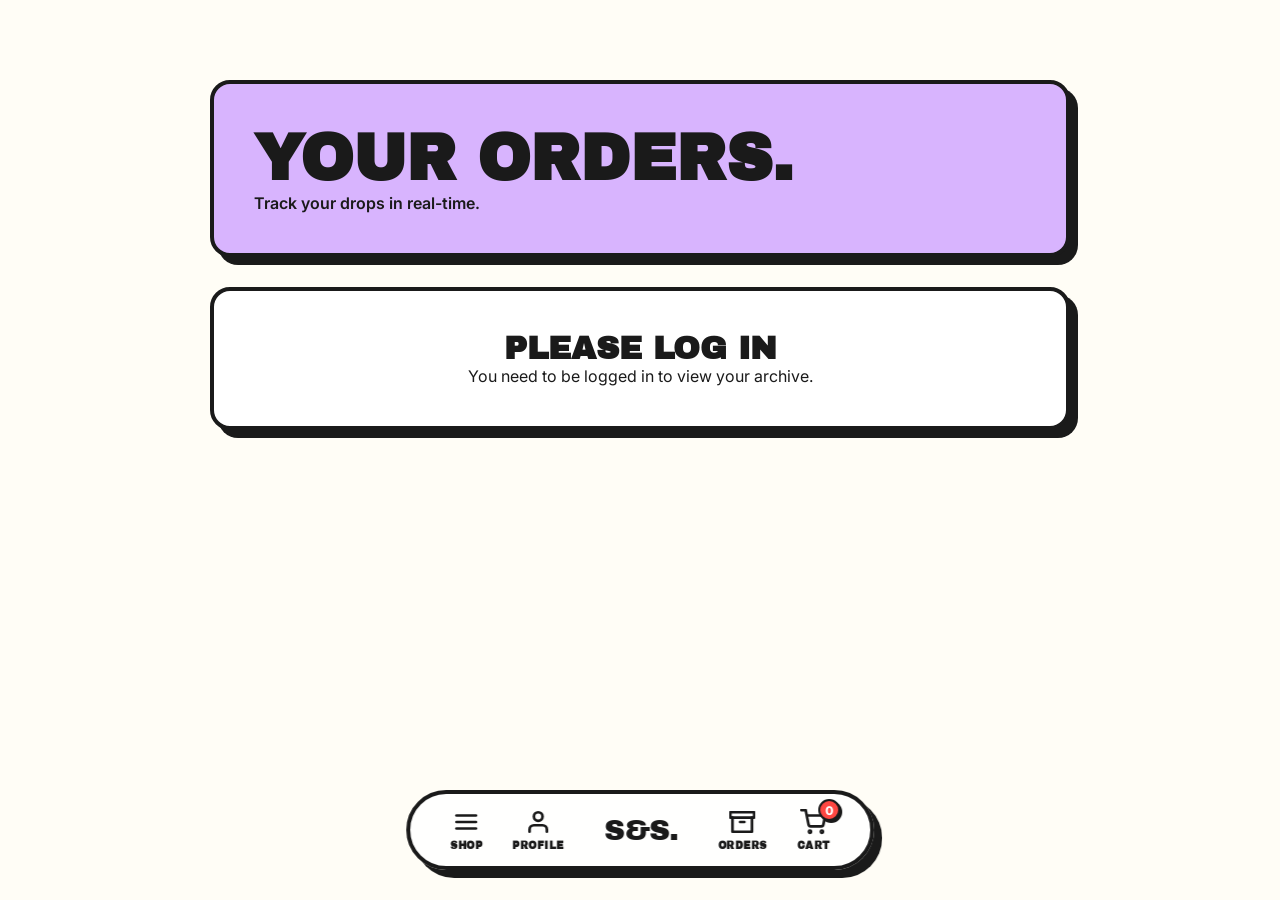
<file: orders.html>
<!DOCTYPE html>
<html lang="en">
<head>
    <meta charset="UTF-8">
    <meta name="viewport" content="width=device-width, initial-scale=1.0, maximum-scale=1.0, user-scalable=no">
    <title>S&S. | Your Order Archive</title>
    <link rel="stylesheet" href="style.css">
<style>
    .bento-card {
        opacity: 1;
    }

    /* Base badge style */
    .status-badge {
        padding: 8px 16px;
        border-radius: 20px;
        font-weight: 800;
        font-size: 13px;
        text-transform: uppercase;
        letter-spacing: 1px;
        display: inline-block;
    }

    /* Status colours */
    .status-ordered {
        background-color: #FFF3CD;
        color: #856404;
    }

    .status-shipped {
        background-color: #CCE5FF;
        color: #004085;
    }

    .status-delivered {
        background-color: #D4EDDA;
        color: #155724;
    }
</style>
</head>
<body onload="loadUserOrders()">

        <!-- GLOBAL FULLSCREEN MENU OVERLAY -->
    <div class="menu-overlay" id="menuOverlay">
        <div class="menu-header"><div class="logo">S&S.</div><div class="close-btn" id="closeBtn">&times;</div></div>
        <div class="menu-content">
            <ul class="mobile-links"><li style="--i:1"><a href="mens.html">MENS</a></li><li style="--i:2"><a href="womens.html">WOMENS</a></li><li style="--i:3"><a href="kids.html">KIDS</a></li><li style="--i:4"><a href="cart.html">CART</a></li></ul>
        </div>
    </div>
    <!-- Global Menu Overlay and Universal App Dock are assumed to be here -->
    <div class="menu-overlay" id="menuOverlay">
        <div class="menu-header">
            <div class="logo">S&S.</div>
            <div class="close-btn" id="closeBtn">&times;</div>
        </div>
        <div class="menu-content">
            <ul class="mobile-links">
                <li style="--i:1"><a href="mens.html">MENS</a></li>
                <li style="--i:2"><a href="womens.html">WOMENS</a></li>
                <li style="--i:3"><a href="kids.html">KIDS</a></li>
                <li style="--i:4"><a href="cart.html">CART</a></li>
            </ul>
        </div>
    </div>
    <div class="bottom-nav">
        <div class="nav-item" id="menuBtn"><svg viewBox="0 0 24 24"><line x1="3" y1="12" x2="21" y2="12"></line><line x1="3" y1="6" x2="21" y2="6"></line><line x1="3" y1="18" x2="21" y2="18"></line></svg><span>SHOP</span></div>
        <a href="account.html" class="nav-item"><svg viewBox="0 0 24 24"><path d="M20 21v-2a4 4 0 0 0-4-4H8a4 4 0 0 0-4 4v2"></path><circle cx="12" cy="7" r="4"></circle></svg><span>PROFILE</span></a>
        <a href="index.html" class="dock-logo">S&S.</a>
        <a href="orders.html" class="nav-item"><svg viewBox="0 0 24 24"><path d="M21 8v13H3V8"></path><path d="M1 3h22v5H1z"></path><path d="M10 12h4"></path></svg><span>ORDERS</span></a>
        <a href="cart.html" class="nav-item"><div class="cart-badge cart-count">0</div><svg viewBox="0 0 24 24"><circle cx="9" cy="21" r="1"></circle><circle cx="20" cy="21" r="1"></circle><path d="M1 1h4l2.68 13.39a2 2 0 0 0 2 1.61h9.72a2 2 0 0 0 2-1.61L23 6H6"></path></svg><span>CART</span></a>
    </div>
    <!-- End of Global Elements -->

    <div class="container" style="max-width: 900px;">
        
        <div class="bento-card" style="background: var(--purple); margin-bottom: 30px;">
            <h1 style="font-size: clamp(2.5rem, 6vw, 4rem);">YOUR ORDERS.</h1>
            <p style="font-weight: 600;">Track your drops in real-time.</p>
        </div>

        <div id="orders-container">
            <div class="bento-card" style="text-align:center;"><h2 style="font-size: 2rem;">FETCHING YOUR ORDERS...</h2></div>
        </div>
    </div>

    <!-- This self-contained script is guaranteed to work -->
    <script>
        // --- CONFIGURATION ---
        const SB_URL = "https://jjfjqanesiqgktocjaez.supabase.co";
        const SB_KEY = "eyJhbGciOiJIUzI1NiIsInR5cCI6IkpXVCJ9.eyJpc3MiOiJzdXBhYmFzZSIsInJlZiI6ImpqZmpxYW5lc2lxZ2t0b2NqYWV6Iiwicm9sZSI6ImFub24iLCJpYXQiOjE3NzM0OTgyNTcsImV4cCI6MjA4OTA3NDI1N30.ZJxC1H8r1oj8WGR3wJb7hf3-26P_BT8B5avcyZujftg";
        
        // --- HELPER FUNCTIONS ---
        async function api(path) {
            try {
                const res = await fetch(`${SB_URL}/rest/v1/${path}`, { headers: { 'apikey': SB_KEY, 'Authorization': `Bearer ${SB_KEY}` } });
                if (!res.ok) return null;
                return await res.json();
            } catch (err) { return null; }
        }

        function getLoggedInUser() {
            try { return JSON.parse(localStorage.getItem('step_user')); } 
            catch (e) { return null; }
        }
        
        // --- MAIN RENDER FUNCTION ---
        async function loadUserOrders() {
            // This part just sets up the menu and cart badges. It should be in your main script.js
            try {
                const user = getLoggedInUser();
                const cart = JSON.parse(localStorage.getItem('step_cart')) || [];
                document.querySelectorAll('.cart-count').forEach(b => b.innerText = cart.length);
                const btn = document.getElementById('menuBtn'), close = document.getElementById('closeBtn'), overlay = document.getElementById('menuOverlay');
                if(btn) btn.onclick = () => overlay.classList.add('active');
                if(close) close.onclick = () => overlay.classList.remove('active');
            } catch(e){}

            const container = document.getElementById('orders-container');
            const user = getLoggedInUser();

            if (!user) {
                container.innerHTML = `<div class="bento-card" style="text-align:center;"><h2 style="font-size: 2rem;">PLEASE LOG IN</h2><p>You need to be logged in to view your archive.</p></div>`;
                return;
            }

            const orders = await api(`orders?customer_email=eq.${user.email}&select=*,products(name,image_urls,price)&order=created_at.desc`);

            if (orders === null || orders.length === 0) {
                container.innerHTML = `<div class="bento-card" style="text-align:center;"><h2 style="font-size: 2rem;">ARCHIVE IS EMPTY</h2><p>No orders found for this account.</p></div>`;
                return;
            }
            
            // --- THE CRASH-PROOF RENDER LOOP ---
            container.innerHTML = orders.map((order, i) => {
                let badgeClass = 'status-ordered', statusText = order.status || 'Ordered';
                if (statusText === 'Shipped') badgeClass = 'status-shipped';
                if (statusText === 'Delivered') badgeClass = 'status-delivered';

                // ** THIS IS THE FIX **
                // It safely handles orders where the linked product was deleted.
                if (!order.products) {
                    return `
                    <div class="bento-card" style="display:flex; gap:20px; margin-bottom: 20px; align-items:center; background: #fafafa; border-color: #eee;">
                        <div style="width: 120px; height: 120px; background: #eee; border-radius: 12px; display: flex; align-items: center; justify-content: center; font-weight: 800; color: #999;">?</div>
                        <div style="flex:1;">
                            <h2 style="color: #999;">Archived Product</h2>
                            <p style="font-weight:600;">This item is no longer in our database.</p>
                            <p style="font-size:12px; color:#999; margin-top:10px;">Ordered on: ${new Date(order.created_at).toLocaleDateString()}</p>
                        </div>
                        <div><div class="status-badge ${badgeClass}">${statusText}</div></div>
                    </div>`;
                }

                // This code only runs for valid, linked products.
                const product = order.products;
                const imageUrl = (product.image_urls && product.image_urls.length > 0) ? product.image_urls[0] : 'https://via.placeholder.com/150';
                const productName = product.name || 'Untitled Product';
                const productPrice = Number(product.price || 0);

                return `
                <div class="bento-card" style="display:flex; gap:20px; margin-bottom: 20px; align-items:center; flex-wrap: wrap; opacity:1; animation: pageFadeIn 0.5s ease ${i * 0.1}s forwards;">
                    <img src="${imageUrl}" style="width: 120px; height: 120px; object-fit: cover; border-radius: 12px; border: var(--border);">
                    <div style="flex:1; min-width: 200px;">
                        <h2 style="margin-bottom:5px;">${productName}</h2>
                        <p style="font-weight:800; color:var(--accent);">₹${productPrice.toLocaleString('en-IN')}</p>
                        <p style="font-size:14px; font-weight:600;">Size: UK ${order.size_selected} | Color: ${order.color_selected}</p>
                        <p style="font-size:12px; color:#666; margin-top:10px;">Ordered on: ${new Date(order.created_at).toLocaleDateString()}</p>
                    </div>
                    <div style="margin-left: auto;">
                        <div class="status-badge ${badgeClass}">${statusText}</div>
                    </div>
                </div>`;
            }).join('');
        }
    </script>
</body>
</html>
</file>
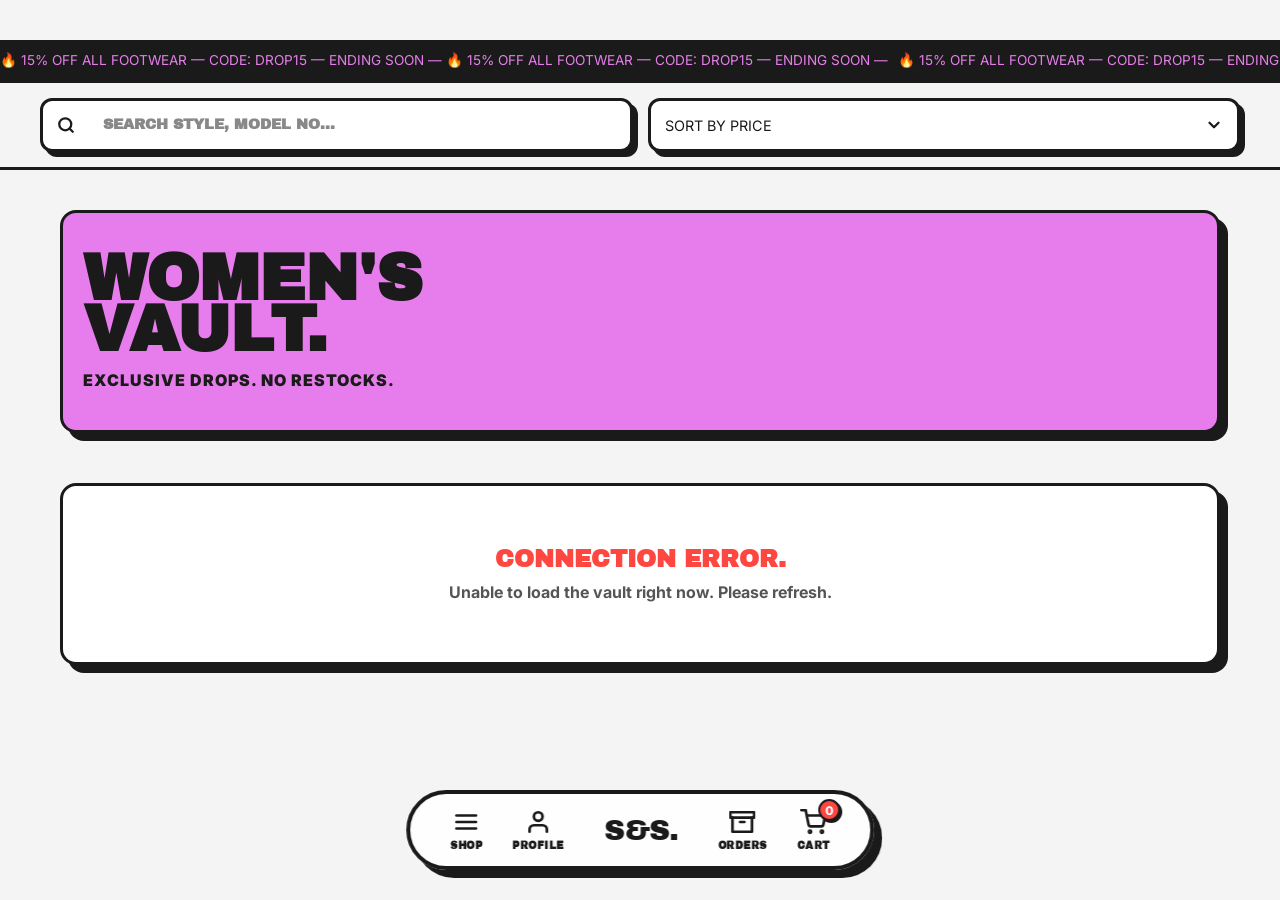
<file: womens.html>
<!DOCTYPE html>
<html lang="en">
<head>
    <meta charset="UTF-8">
    <meta name="viewport" content="width=device-width, initial-scale=1.0, maximum-scale=1.0, user-scalable=no">
    <meta name="description" content="Step out in style! ✨ Shop our Womens shoe collection for trendy heels, flats, and sneakers at unbeatable prices. Up to 80% OFF. Don't miss out, selling fast!">
    <link rel="stylesheet" href="style.css">
    <link href="https://fonts.googleapis.com/css2?family=Archivo+Black&family=Inter:wght@400;700;900&display=swap" rel="stylesheet">
    <style>
        :root {
            --black: #1a1a1a;
            --white: #ffffff;
            --accent: #e77dec; 
            --purple: #d1b3ff;
            --red: #ff4742;
            --border-w: 3px;
        }

        body {
            font-family: 'Inter', sans-serif;
            background-color: #f4f4f4;
            margin: 0;
            padding-bottom: 120px;
        }

        /* --- SMOOTH INFINITE FOMO TICKER --- */
        .fomo-ticker {
            background: var(--black);
            color: var(--accent);
            padding: 12px 0;
            overflow: hidden;
            white-space: nowrap;
            font-family: 'Archivo Black', sans-serif;
            font-size: 0.85rem;
            border-bottom: var(--border-w) solid var(--black);
            position: relative;
        }
        
        .ticker-wrapper {
            display: flex;
            width: fit-content;
            animation: infinite-ticker 20s linear infinite;
        }

        .ticker-content {
            flex-shrink: 0;
            padding-right: 10px;
        }

        @keyframes infinite-ticker {
            0% { transform: translate3d(0, 0, 0); }
            100% { transform: translate3d(-50%, 0, 0); } 
        }

        /* --- STICKY DUAL-FILTER HEADER --- */
        .sticky-header {
            position: sticky;
            top: 0;
            z-index: 100;
            background: rgba(244, 244, 244, 0.95);
            backdrop-filter: blur(10px);
            border-bottom: var(--border-w) solid var(--black);
            padding: 15px 20px;
        }

        .filter-container {
            display: grid;
            grid-template-columns: 1fr 1fr;
            gap: 15px;
            max-width: 1200px;
            margin: 0 auto;
        }

        @media (max-width: 600px) {
            .filter-container {
                grid-template-columns: 1fr; /* Stacks search and sort nicely on small mobile screens */
            }
        }

        /* --- SEARCH BAR --- */
        .search-container {
            display: flex;
            align-items: center;
            background: var(--white);
            border: var(--border-w) solid var(--black);
            border-radius: 12px;
            padding: 0 14px;
            box-shadow: 5px 5px 0px var(--black);
            transition: transform 0.2s cubic-bezier(0.175, 0.885, 0.32, 1.275), box-shadow 0.2s;
            box-sizing: border-box;
            height: 54px; /* Matches dropdown height */
        }

        .search-container:focus-within {
            transform: translate(-2px, -2px);
            box-shadow: 7px 7px 0px var(--accent);
            background: var(--white);
        }

        .search-icon {
            width: 18px;
            height: 18px;
            stroke: var(--black);
            margin-right: 10px;
            flex-shrink: 0;
        }

        #searchInput {
            flex-grow: 1;
            border: none;
            outline: none;
            background: transparent;
            font-family: 'Archivo Black', sans-serif;
            font-size: 0.9rem;
            color: var(--black);
            text-transform: uppercase;
            width: 100%;
            box-shadow: none;
            margin-top: 18px;
        }

        #searchInput::placeholder {
            color: #888;
        }

        /* --- CUSTOM UI DROPDOWNS --- */
        .custom-dropdown {
            position: relative;
            font-family: 'Archivo Black', sans-serif;
            font-size: 0.9rem;
            text-transform: uppercase;
            user-select: none;
            height: 54px;
        }

        .dropdown-header {
            width: 100%;
            height: 100%;
            padding: 0 14px;
            border: var(--border-w) solid var(--black);
            border-radius: 12px;
            background: var(--white);
            box-shadow: 5px 5px 0px var(--black);
            cursor: pointer;
            display: flex;
            justify-content: space-between;
            align-items: center;
            transition: transform 0.2s cubic-bezier(0.175, 0.885, 0.32, 1.275), box-shadow 0.2s, background 0.2s;
            box-sizing: border-box;
        }

        .dropdown-header:hover {
            transform: translate(-2px, -2px);
            box-shadow: 7px 7px 0px var(--accent);
        }

        .dropdown-header.active {
            background: var(--accent);
            box-shadow: 3px 3px 0px var(--black);
            transform: translate(2px, 2px);
        }

        .chevron {
            width: 18px;
            height: 18px;
            transition: transform 0.3s ease;
        }

        .dropdown-header.active .chevron {
            transform: rotate(180deg);
        }

        .dropdown-list {
            position: absolute;
            top: calc(100% + 10px);
            left: 0;
            right: 0;
            background: var(--white);
            border: var(--border-w) solid var(--black);
            border-radius: 12px;
            box-shadow: 6px 6px 0px var(--black);
            z-index: 101;
            display: flex;
            flex-direction: column;
            overflow: hidden;
            opacity: 0;
            visibility: hidden;
            transform: translateY(-15px);
            transition: all 0.25s cubic-bezier(0.175, 0.885, 0.32, 1.275);
        }

        .dropdown-list.show {
            opacity: 1;
            visibility: visible;
            transform: translateY(0);
        }

        .dropdown-option {
            padding: 14px 16px;
            border-bottom: var(--border-w) solid var(--black);
            cursor: pointer;
            transition: all 0.2s ease;
            background: var(--white);
        }

        .dropdown-option:last-child {
            border-bottom: none;
        }

        .dropdown-option:hover {
            background: var(--accent);
            padding-left: 22px; 
        }

        .dropdown-option.selected {
            background: var(--black);
            color: var(--white);
        }

        /* --- PRODUCT CARDS & PRICING --- */
        .product-grid {
            display: grid;
            grid-template-columns: repeat(auto-fill, minmax(280px, 1fr));
            gap: 25px;
            padding: 20px;
            max-width: 1200px;
            margin: 0 auto;
        }

        .prod-card {
            background: var(--white);
            border: var(--border-w) solid var(--black);
            border-radius: 16px;
            padding: 20px;
            text-decoration: none;
            color: var(--black);
            position: relative;
            transition: 0.3s cubic-bezier(0.175, 0.885, 0.32, 1.275);
            display: flex;
            flex-direction: column;
        }

        .prod-card:hover {
            transform: translateY(-10px);
            box-shadow: 12px 12px 0px var(--black);
        }

        .price-row {
            margin-top: 15px;
            display: flex;
            justify-content: flex-start;
            align-items: baseline;
            gap: 10px;
        }

        .current-price {
            font-family: 'Archivo Black', sans-serif;
            font-size: 1.6rem;
            color: var(--red);
            letter-spacing: -1px;
        }

        .old-price {
            font-family: 'Inter', sans-serif;
            font-size: 1rem;
            color: #888;
            text-decoration: line-through;
            font-weight: 700;
        }

        /* --- BADGES --- */
        .badge-container {
            position: absolute;
            top: 15px; left: 15px;
            display: flex;
            flex-direction: column;
            gap: 8px;
            z-index: 10;
        }

        .sale-tag {
            background: var(--red);
            color: white;
            padding: 6px 12px;
            font-family: 'Archivo Black', sans-serif;
            font-size: 0.75rem;
            border: 2px solid var(--black);
            border-radius: 6px;
            transform: rotate(-5deg);
            box-shadow: 3px 3px 0px var(--black);
        }

        .img-container {
            width: 100%;
            aspect-ratio: 1/1;
            border: var(--border-w) solid var(--black);
            border-radius: 10px;
            background-size: cover;
            background-position: center;
            margin-bottom: 15px;
        }

        .empty-state {
            grid-column: 1 / -1;
            text-align: center;
            padding: 60px 20px;
            background: var(--white);
            border: var(--border-w) solid var(--black);
            border-radius: 16px;
            box-shadow: 8px 8px 0px var(--black);
        }

        /* --- SKELETON --- */
        .skeleton { background: #e0e0e0; height: 400px; border-radius: 16px; border: 3px solid #ccc; }

        /* --- BOTTOM NAV FIX --- */
        .bottom-nav .nav-item, 
        .bottom-nav a {
            -webkit-tap-highlight-color: transparent !important; 
        }
        
        .bottom-nav .nav-item:active,
        .bottom-nav .nav-item:focus,
        .bottom-nav .nav-item:hover,
        .bottom-nav .nav-item.active {
            background-color: transparent !important; 
            color: var(--black) !important;
        }
        
        .bottom-nav .nav-item:active svg,
        .bottom-nav .nav-item.active svg {
            stroke: var(--black) !important;
        }
    </style>
</head>
<body>
    <!-- GLOBAL FULLSCREEN MENU OVERLAY -->
    <div class="menu-overlay" id="menuOverlay">
        <div class="menu-header"><div class="logo">S&S.</div><div class="close-btn" id="closeBtn">&times;</div></div>
        <div class="menu-content">
            <ul class="mobile-links"><li style="--i:1"><a href="mens.html">MENS</a></li><li style="--i:2"><a href="womens.html">WOMENS</a></li><li style="--i:3"><a href="kids.html">KIDS</a></li><li style="--i:4"><a href="contact.html">CONTACT</a></li></ul>
        </div>
    </div>
    
    <div class="fomo-ticker">
        <div class="ticker-wrapper">
            <div class="ticker-content">
                🔥 15% OFF ALL FOOTWEAR — CODE: DROP15 — ENDING SOON — 🔥 15% OFF ALL FOOTWEAR — CODE: DROP15 — ENDING SOON — 
            </div>
            <div class="ticker-content">
                🔥 15% OFF ALL FOOTWEAR — CODE: DROP15 — ENDING SOON — 🔥 15% OFF ALL FOOTWEAR — CODE: DROP15 — ENDING SOON — 
            </div>
        </div>
    </div>

    <div class="sticky-header">
        <div class="filter-container">
            <!-- Global Search -->
            <div class="search-container">
                <svg class="search-icon" viewBox="0 0 24 24" fill="none" stroke="currentColor" stroke-width="3" stroke-linecap="round" stroke-linejoin="round">
                    <circle cx="11" cy="11" r="8"></circle>
                    <line x1="21" y1="21" x2="16.65" y2="16.65"></line>
                </svg>
                <input type="text" id="searchInput" placeholder="SEARCH STYLE, MODEL NO..." autocomplete="off">
            </div>

            <!-- Custom Dropdown: Price Sort -->
            <div class="custom-dropdown" id="sortDropdown" data-value="">
                <div class="dropdown-header">
                    <span class="dropdown-text">SORT BY PRICE</span>
                    <svg class="chevron" viewBox="0 0 24 24" fill="none" stroke="currentColor" stroke-width="3" stroke-linecap="round" stroke-linejoin="round"><polyline points="6 9 12 15 18 9"></polyline></svg>
                </div>
                <div class="dropdown-list">
                    <div class="dropdown-option selected" data-value="">FEATURED</div>
                    <div class="dropdown-option" data-value="low">LOWEST FIRST</div>
                    <div class="dropdown-option" data-value="high">HIGHEST FIRST</div>
                </div>
            </div>
        </div>
    </div>

    <div class="container">
        <div style="max-width: 1200px; margin: 30px auto; padding: 0 20px;">
            <div style="background: var(--accent); border: var(--border-w) solid var(--black); padding: 40px 20px; border-radius: 16px; box-shadow: 8px 8px 0px var(--black);">
                <h1 style="font-family: 'Archivo Black'; font-size: clamp(2.5rem, 8vw, 4rem); margin: 0; line-height: 0.8; color: var(--black);">WOMEN'S<br>VAULT.</h1>
                <p style="font-weight: 900; margin-top: 15px; text-transform: uppercase; letter-spacing: 1px;">Exclusive Drops. No Restocks.</p>
            </div>
        </div>

        <div class="product-grid" id="main-grid"></div>
    </div>

    <!-- Bottom Nav -->
    <div class="bottom-nav">
        <div class="nav-item" id="menuBtn"><svg viewBox="0 0 24 24"><line x1="3" y1="12" x2="21" y2="12"></line><line x1="3" y1="6" x2="21" y2="6"></line><line x1="3" y1="18" x2="21" y2="18"></line></svg><span>SHOP</span></div>
        <a href="account.html" class="nav-item"><svg viewBox="0 0 24 24"><path d="M20 21v-2a4 4 0 0 0-4-4H8a4 4 0 0 0-4 4v2"></path><circle cx="12" cy="7" r="4"></circle></svg><span>PROFILE</span></a>
        <a href="index.html" class="dock-logo">S&S.</a>
        <a href="orders.html" class="nav-item"><svg viewBox="0 0 24 24"><path d="M21 8v13H3V8"></path><path d="M1 3h22v5H1z"></path><path d="M10 12h4"></path></svg><span>ORDERS</span></a>
        <a href="cart.html" class="nav-item">
            <div class="cart-badge cart-count">0</div>
            <svg viewBox="0 0 24 24"><circle cx="9" cy="21" r="1"></circle><circle cx="20" cy="21" r="1"></circle><path d="M1 1h4l2.68 13.39a2 2 0 0 0 2 1.61h9.72a2 2 0 0 0 2-1.61L23 6H6"></path></svg>
            <span>CART</span>
        </a>
    </div>

    <script src="script.js"></script>
    <script>
        // Store globally to enable instant client-side filtering without spamming API
        let currentProducts =[];

        document.addEventListener('DOMContentLoaded', () => {
            if (typeof setupGlobal === 'function') setupGlobal(); 
            updateCartBadge();
            setupCustomDropdowns();
            setupSearch();
            fetchProducts();
        });

        function updateCartBadge() {
            try {
                let cart =[];
                if (typeof getCart === 'function') {
                    cart = getCart();
                } else {
                    const savedCart = localStorage.getItem('step_cart') || localStorage.getItem('cart');
                    if (savedCart) cart = JSON.parse(savedCart);
                }

                const badgeEls = document.querySelectorAll('.cart-count');
                badgeEls.forEach(badge => {
                    badge.innerText = cart.length;
                    if(cart.length > 0) {
                        badge.style.background = 'var(--red)';
                        badge.style.color = 'var(--white)';
                    }
                });
            } catch (error) {
                console.error('Error fetching cart data:', error);
            }
        }

        function setupCustomDropdowns() {
            const dropdowns = document.querySelectorAll('.custom-dropdown');

            dropdowns.forEach(dropdown => {
                const header = dropdown.querySelector('.dropdown-header');
                const list = dropdown.querySelector('.dropdown-list');
                const textSpan = dropdown.querySelector('.dropdown-text');

                header.addEventListener('click', (e) => {
                    e.stopPropagation(); 
                    document.querySelectorAll('.dropdown-list').forEach(l => { if (l !== list) l.classList.remove('show'); });
                    document.querySelectorAll('.dropdown-header').forEach(h => { if (h !== header) h.classList.remove('active'); });
                    
                    list.classList.toggle('show');
                    header.classList.toggle('active');
                });

                list.addEventListener('click', (e) => {
                    const option = e.target.closest('.dropdown-option');
                    if (option) {
                        list.querySelectorAll('.dropdown-option').forEach(opt => opt.classList.remove('selected'));
                        option.classList.add('selected');

                        const value = option.dataset.value;
                        const text = option.textContent;
                        
                        dropdown.dataset.value = value;
                        textSpan.textContent = text;
                        
                        list.classList.remove('show');
                        header.classList.remove('active');
                        
                        fetchProducts(); // Re-fetch dataset based on new sort
                    }
                });
            });

            document.addEventListener('click', () => {
                document.querySelectorAll('.dropdown-list').forEach(l => l.classList.remove('show'));
                document.querySelectorAll('.dropdown-header').forEach(h => h.classList.remove('active'));
            });
        }

        function setupSearch() {
            const searchInput = document.getElementById('searchInput');
            // Trigger real-time filtering as user types
            searchInput.addEventListener('input', renderProducts);
        }

        // Fetches main array from DB based on SORT criteria, then relies on renderProducts to filter
        async function fetchProducts() {
            const grid = document.getElementById('main-grid');
            grid.innerHTML = Array(6).fill('<div class="skeleton"></div>').join('');

            // Failsafe for missing variables if running locally without the script.js loaded
            const baseURL = typeof SB_URL !== 'undefined' ? SB_URL : '';
            const key = typeof SB_KEY !== 'undefined' ? SB_KEY : '';

            let url = `${baseURL}/rest/v1/products?category=eq.women`;
            const sort = document.getElementById('sortDropdown').dataset.value;

            if (sort === 'low') url += `&order=price.asc`;
            else if (sort === 'high') url += `&order=price.desc`;
            else url += `&order=display_order.asc,id.desc`; // --- UPDATED: Default sort is now by your custom order ---

            try {
                const headers = key ? { 'apikey': key, 'Authorization': `Bearer ${key}` } : {};
                const res = await fetch(url, { headers });
                
                if (!res.ok) throw new Error("Network response was not ok");
                
                currentProducts = await res.json();
                renderProducts(); // Passes to render pipeline to handle text filtering
            } catch (e) {
                console.error("Fetch Error:", e);
                grid.innerHTML = `
                    <div class="empty-state">
                        <h2 style="font-family: 'Archivo Black'; margin: 0; color: var(--red);">CONNECTION ERROR.</h2>
                        <p style="font-weight: 700; color: #555; margin-top: 10px;">Unable to load the vault right now. Please refresh.</p>
                    </div>`;
            }
        }

        // Filters currentProducts based on Search Input and renders them
        function renderProducts() {
            const grid = document.getElementById('main-grid');
            const searchQuery = document.getElementById('searchInput').value.trim().toLowerCase();

            // Client-side multi-field filter to guarantee 10/10 responsiveness
            const filteredProducts = currentProducts.filter(p => {
                const name = (p.name || '').toLowerCase();
                const style = (p.style || '').toLowerCase();
                const modelNo = (p.model_no || '').toLowerCase();
                
                return name.includes(searchQuery) || 
                       style.includes(searchQuery) || 
                       modelNo.includes(searchQuery);
            });

            if (filteredProducts.length === 0) {
                grid.innerHTML = `
                    <div class="empty-state">
                        <h2 style="font-family: 'Archivo Black'; margin: 0;">NO DROPS FOUND.</h2>
                        <p style="font-weight: 700; color: #555; margin-top: 10px;">We couldn't find any styles matching "${searchQuery}".</p>
                    </div>`;
                return;
            }

            grid.innerHTML = filteredProducts.map(p => {
                const price = p.price;
                const oldPrice = p.compare_at_price;
                const hasSale = oldPrice && oldPrice > price;

                return `
                <a href="checkout.html?id=${p.id}" class="prod-card">
                    <div class="badge-container">
                        ${hasSale ? `<div class="sale-tag">-${Math.round((1 - price/oldPrice)*100)}%</div>` : ''}
                    </div>
                    <div class="img-container" style="background-image: url('${p.image_urls?.[0] || 'placeholder.jpg'}')"></div>
                    
                    <div style="flex-grow: 1;">
                        <h3 style="font-family: 'Archivo Black'; font-size: 1.2rem; margin: 0; text-transform: uppercase; line-height: 1;">${p.name}</h3>
                        <span style="font-size: 0.7rem; font-weight: 800; color: #555; text-transform: uppercase; margin-top: 5px; display: block;">${p.style || 'Lifestyle'} ${p.model_no ? `// ${p.model_no}` : ''}</span>
                    </div>

                    <div class="price-row">
                        <span class="current-price">₹${price.toLocaleString('en-IN')}</span>
                        ${hasSale ? `<span class="old-price">₹${oldPrice.toLocaleString('en-IN')}</span>` : ''}
                    </div>
                </a>`;
            }).join('');
        }
    </script>
</body>
</html>
</file>
<file: style.css>
@import url('https://fonts.googleapis.com/css2?family=Archivo+Black&family=Inter:wght@400;600;800&display=swap');

:root {
    --bg: #FFFDF6; 
    --accent: #FF5C00; 
    --secondary: #B1D8B7;
    --purple: #D8B4FE;
    --black: #1A1A1A;
    --border: 4px solid var(--black);
    --shadow: 8px 8px 0px var(--black);
    --shadow-hover: 12px 12px 0px var(--black);
    --radius: 20px;
}

* { margin: 0; padding: 0; box-sizing: border-box; font-family: 'Inter', sans-serif; }
body { background: var(--bg); color: var(--black); overflow-x: hidden; }
h1, h2, h3, .logo { font-family: 'Archivo Black', sans-serif; text-transform: uppercase; }

/* Navigation */
nav {
    position: sticky; top: 20px; z-index: 1000; margin: 0 20px; background: white;
    border: var(--border); border-radius: 100px; padding: 15px 30px;
    display: flex; justify-content: space-between; align-items: center;
    box-shadow: var(--shadow);
}
.logo { font-size: 24px; cursor: pointer; }
.desktop-only { display: flex; gap: 30px; list-style: none; }
.desktop-only a { text-decoration: none; color: var(--black); font-weight: 800; font-size: 14px; }
.nav-actions { display: flex; align-items: center; gap: 15px; }

/* Buttons */
.btn-main {
    background: var(--black); color: white; padding: 18px 36px; border-radius: 100px;
    text-decoration: none; font-weight: 800; display: inline-block; border: none;
    cursor: pointer; text-align: center; font-size: 1rem; transition: 0.2s;
}
.btn-main:hover { transform: translate(-2px, -2px); box-shadow: 6px 6px 0px rgba(0,0,0,0.5); }
.btn-white {
    background: white; color: var(--black); padding: 12px 24px; border-radius: 100px;
    text-decoration: none; font-weight: 800; border: var(--border);
    box-shadow: 4px 4px 0px var(--black); transition: 0.2s;
}
.btn-white:hover { transform: translate(-2px, -2px); box-shadow: 6px 6px 0px var(--black); }

/* Hamburger & Fullscreen Menu */
.hamburger { display: flex; flex-direction: column; gap: 6px; cursor: pointer; padding: 5px; z-index: 3001; }
.hamburger span { width: 30px; height: 4px; background: var(--black); border-radius: 2px; }
.menu-overlay {
    position: fixed; top: 0; right: 0; width: 100vw; height: 100vh; background: var(--bg);
    border-left: var(--border); z-index: 3000; transform: translateX(105%);
    transition: transform 0.6s cubic-bezier(0.85, 0, 0.15, 1); display: flex; flex-direction: column;
}
.menu-overlay.active { transform: translateX(0); }
.menu-header { padding: 30px; display: flex; justify-content: space-between; align-items: center; }
.close-btn {
    font-size: 50px; font-weight: 300; cursor: pointer; width: 60px; height: 60px;
    display: flex; align-items: center; justify-content: center; border: var(--border);
    border-radius: 50%; background: white; box-shadow: 4px 4px 0px var(--black);
}
.menu-content { flex: 1; display: flex; flex-direction: column; justify-content: center; padding: 0 50px; }
.mobile-links { list-style: none; }
.mobile-links li { margin: 15px 0; opacity: 0; transform: translateX(50px); transition: 0.4s ease; transition-delay: calc(0.1s * var(--i)); }
.menu-overlay.active .mobile-links li { opacity: 1; transform: translateX(0); }
.mobile-links a {
    font-family: 'Archivo Black', sans-serif; font-size: clamp(3rem, 8vw, 5rem);
    text-decoration: none; color: transparent; -webkit-text-stroke: 2px var(--black); transition: 0.3s;
}
.mobile-links a:hover { color: var(--black); padding-left: 20px; }

/* Grids & Cards */
.container { max-width: 1400px; margin: 40px auto; padding: 0 20px; }
.bento-card { background: white; border: var(--border); border-radius: var(--radius); padding: 40px; box-shadow: var(--shadow); }
.product-grid { 
    display: grid; 
    grid-template-columns: repeat(auto-fill, minmax(280px, 1fr)); /* Auto-adapts to mobile/desktop */
    gap: 30px; 
    margin-top: 30px; 
}
.shoe-card { background: white; border: var(--border); border-radius: var(--radius); overflow: hidden; box-shadow: var(--shadow); transition: 0.2s; }
.shoe-card:hover { transform: translate(-4px, -4px); box-shadow: var(--shadow-hover); }
.shoe-img { 
    width: 100%;
    aspect-ratio: 4 / 5; /* Perfect uniform sizing for all images */
    background: #f5f5f5; 
    border-bottom: var(--border); 
    display: flex; 
    align-items: center; 
    justify-content: center; 
    overflow: hidden; 
}
.shoe-img img { 
    width: 100%; 
    height: 100%; 
    object-fit: cover; /* Forces the image to fill the space without stretching */
    transition: transform 0.6s cubic-bezier(0.16, 1, 0.3, 1); 
}

.shoe-card:hover img { 
    transform: scale(1.08) rotate(-2deg); 
}
.shoe-info { padding: 25px; }

/* Forms & Inputs */
input, select, textarea {
    width: 100%; padding: 18px; border: var(--border); border-radius: 12px;
    margin-bottom: 20px; font-size: 1rem; font-weight: 600; background: white;
    box-shadow: 4px 4px 0px var(--black); outline: none; transition: 0.2s;
}
input:focus, textarea:focus { transform: translate(-2px, -2px); box-shadow: 6px 6px 0px var(--black); }
label { font-weight: 800; margin-bottom: 8px; display: block; text-transform: uppercase; font-size: 14px; }

/* Admin Table */
.admin-table { width: 100%; border-collapse: collapse; margin-top: 20px; }
.admin-table th, .admin-table td { border: 2px solid var(--black); padding: 15px; text-align: left; }
.admin-table th { background: var(--secondary); font-family: 'Archivo Black', sans-serif; }

@media (max-width: 900px) { .desktop-only { display: none; } }

/* --- Interactive Swatches (Nike/Amazon Style) --- */
.swatch-group { display: flex; flex-wrap: wrap; gap: 12px; margin-bottom: 25px; }

/* Size Swatches */
.size-swatch input[type="radio"], .color-swatch input[type="radio"] { display: none; }
.size-swatch label {
    display: flex; align-items: center; justify-content: center;
    width: 65px; height: 55px; border: 2px solid #ddd; border-radius: 8px;
    font-weight: 800; cursor: pointer; transition: 0.2s; background: white;
    font-size: 14px; box-shadow: 2px 2px 0px rgba(0,0,0,0.1);
}
.size-swatch input:checked + label {
    border-color: var(--black); background: var(--black); color: white;
    box-shadow: 4px 4px 0px var(--black); transform: translate(-2px, -2px);
}
.size-swatch label:hover { border-color: var(--black); }

/* Color Swatches */
.color-swatch label {
    display: block; width: 45px; height: 45px; border-radius: 50%;
    border: 2px solid #ddd; cursor: pointer; transition: 0.2s;
    box-shadow: 2px 2px 0px rgba(0,0,0,0.1);
}
.color-swatch input:checked + label {
    border: 4px solid var(--black); outline: 2px solid white; outline-offset: -4px;
    box-shadow: 4px 4px 0px var(--black); transform: translate(-2px, -2px);
}

/* --- Product Image Gallery --- */
.gallery-container { display: flex; gap: 20px; height: 600px; }
.thumbnails { display: flex; flex-direction: column; gap: 15px; width: 100px; overflow-y: auto; }
.thumb-img { 
    width: 100%; height: 100px; object-fit: cover; border: 3px solid transparent; 
    border-radius: 12px; cursor: pointer; opacity: 0.6; transition: 0.2s; background: #eee;
}
.thumb-img:hover, .thumb-img.active { opacity: 1; border-color: var(--black); box-shadow: 4px 4px 0px var(--black); }
.main-image { 
    flex: 1; height: 100%; border: var(--border); border-radius: var(--radius); 
    object-fit: cover; background: #eee; box-shadow: var(--shadow);
}

@media (max-width: 900px) {
    .gallery-container { flex-direction: column-reverse; height: auto; }
    .thumbnails { flex-direction: row; width: 100%; overflow-x: auto; padding-bottom: 10px; }
    .thumb-img { width: 80px; height: 80px; flex-shrink: 0; }
    .main-image { height: 400px; }
}

  /* --- APP-LIKE MOBILE OPTIMIZATIONS --- */
body {
    -webkit-tap-highlight-color: transparent;
    user-select: none; /* Prevents text selection on rapid taps */
}

/* Hide scrollbars for an app-like feel */
::-webkit-scrollbar { width: 0px; background: transparent; }

/* --- UNIVERSAL APP LAYOUT PREP --- */
body {
    -webkit-tap-highlight-color: transparent;
    user-select: none;
    padding-bottom: 150px; /* Ensure content doesn't hide behind the dock */
    padding-top: 40px; /* Gives breathing room since there's no top nav */
}

/* Failsafe to hide any old top navs if you missed deleting them */
nav { display: none !important; }

/* --- THE 10/10 FLOATING NEUBRUTALIST DOCK --- */
.bottom-nav {
    display: flex;
    position: fixed;
    bottom: 30px; /* Floats beautifully on Desktop/Laptop */
    left: 50%;
    transform: translateX(-50%);
    width: fit-content;
    gap: 30px; /* Spacing between icons */
    
    /* Premium Glassmorphism + Neubrutalism Blend */
    background: rgba(255, 255, 255, 0.85);
    backdrop-filter: blur(16px);
    -webkit-backdrop-filter: blur(16px);
    
    border: var(--border);
    border-radius: 100px; /* Perfect pill shape */
    z-index: 5000;
    padding: 15px 40px;
    justify-content: center;
    align-items: center;
    box-shadow: var(--shadow);
    transition: all 0.4s cubic-bezier(0.175, 0.885, 0.32, 1.275);
}

/* Laptop/Desktop Hover Physics */
@media (min-width: 901px) {
    .bottom-nav:hover {
        transform: translateX(-50%) translateY(-8px);
        box-shadow: 12px 12px 0px var(--black);
    }
}

/* Dock Navigation Items */
.nav-item {
    display: flex; flex-direction: column; align-items: center; gap: 5px;
    text-decoration: none; color: var(--black); position: relative;
    transition: transform 0.2s cubic-bezier(0.175, 0.885, 0.32, 1.275);
    cursor: pointer;
}

.nav-item:active { transform: scale(0.85); }
.nav-item:hover svg { transform: translateY(-3px); transition: 0.2s; }

.nav-item svg { 
    width: 26px; height: 26px; stroke-width: 2.5; 
    stroke: var(--black); fill: none; stroke-linecap: round; stroke-linejoin: round; 
    transition: all 0.2s;
    z-index: 40;
}

.nav-item span { font-size: 10px; font-weight: 800; font-family: 'Archivo Black', sans-serif; letter-spacing: 0.5px; }

/* The Central Brand Logo inside the Dock */
.dock-logo {
    font-family: 'Archivo Black', sans-serif;
    font-size: 1.8rem;
    color: var(--black);
    letter-spacing: -1px;
    text-decoration: none;
    padding: 0 10px;
    transition: 0.3s;
}
.dock-logo:hover { color: var(--accent); transform: scale(1.05); }

/* Notification Badge */
.cart-badge {
    position: absolute; top: -10px; right: -10px;
    background: #ff4742; color: white;
    font-size: 12px; font-weight: 800; width: 22px; height: 22px;
    display: flex; align-items: center; justify-content: center;
    border-radius: 50%; border: 2px solid var(--black);
    box-shadow: 2px 2px 0px var(--black);
    z-index: 50;
}

/* --- MOBILE SPECIFIC SNAP --- */
@media (max-width: 900px) {
    body { padding-top: 20px; }
    .bottom-nav { 
        width: 100%; max-width: 100%; 
        bottom: 0; gap: 0; justify-content: space-between;
        border-radius: 30px 30px 0 0; /* Flat bottom, rounded top like a native app sheet */
        border-left: none; border-right: none; border-bottom: none;
        padding: 15px 25px 25px; /* Extra padding for iOS swipe home bar */
        box-shadow: 0px -10px 20px rgba(0,0,0,0.05); /* Soft premium shadow */
    }
    .bottom-nav:hover { transform: translateX(-50%); box-shadow: 0px -10px 20px rgba(0,0,0,0.05); }
    .nav-item svg { width: 24px; height: 24px; }
    .dock-logo { font-size: 1.4rem; padding: 0; }
}
/* --- HOMEPAGE SPECIFIC STYLES --- */
.home-bento {
    display: grid;
    grid-template-columns: repeat(12, 1fr);
    gap: 25px;
    margin-bottom: 25px;
}

/* Hero Section */
.hero-main {
    grid-column: span 8;
    background: var(--secondary);
    min-height: 500px;
    position: relative;
    overflow: hidden;
    display: flex;
    flex-direction: column;
    justify-content: center;
    padding: 60px;
}

.hero-side-stack {
    grid-column: span 4;
    display: flex;
    flex-direction: column;
    gap: 25px;
}

.hero-side-card {
    flex: 1;
    display: flex;
    flex-direction: column;
    justify-content: center;
    padding: 40px;
    background: var(--purple);
}

/* Typographic Magic */
.huge-text {
    font-size: clamp(4rem, 8vw, 7rem);
    line-height: 0.85;
    margin-bottom: 20px;
    position: relative;
    z-index: 2;
}

.outline-text {
    color: transparent;
    -webkit-text-stroke: 2px var(--black);
}

/* Floating Hero Shoe */
.hero-shoe-img {
    position: absolute;
    right: -10%;
    bottom: -10%;
    width: 75%;
    transform: rotate(-15deg);
    filter: drop-shadow(0px 30px 20px rgba(0,0,0,0.3));
    z-index: 1;
    transition: transform 0.6s cubic-bezier(0.175, 0.885, 0.32, 1.275);
    /* Tricks white background images into looking transparent */
    mix-blend-mode: multiply; 
}

.hero-main:hover .hero-shoe-img {
    transform: rotate(-5deg) scale(1.05) translateY(-20px);
}

/* Infinite Marquee */
.marquee-container {
    background: var(--black);
    color: white;
    border: var(--border);
    border-radius: 100px;
    padding: 15px 0;
    overflow: hidden;
    white-space: nowrap;
    position: relative;
    box-shadow: var(--shadow);
    margin: 40px 0;
    display: flex;
    align-items: center;
}

.marquee-content {
    display: inline-block;
    font-family: 'Archivo Black', sans-serif;
    font-size: 1.5rem;
    animation: scrollMarquee 15s linear infinite;
}

.marquee-content span { margin: 0 40px; color: var(--accent); }

@keyframes scrollMarquee {
    0% { transform: translateX(0); }
    100% { transform: translateX(-50%); }
}

/* Editorial Category Grid */
.category-bento {
    display: grid;
    grid-template-columns: repeat(3, 1fr);
    gap: 25px;
    margin: 40px 0;
}

.cat-card {
    position: relative;
    height: 400px;
    background: white;
    overflow: hidden;
    display: flex;
    align-items: flex-end;
    padding: 30px;
    text-decoration: none;
    color: var(--black);
}

.cat-card img {
    position: absolute; top: 0; left: 0; width: 100%; height: 100%;
    object-fit: cover; z-index: 0;
    transition: 0.6s cubic-bezier(0.16, 1, 0.3, 1);
}

.cat-card:hover img { transform: scale(1.1); }

.cat-card h2 {
    position: relative; z-index: 2;
    background: white; border: var(--border); padding: 10px 20px;
    border-radius: 100px; font-size: 1.5rem;
    box-shadow: 4px 4px 0px var(--black);
    transition: 0.2s;
}

.cat-card:hover h2 { transform: translateY(-5px); box-shadow: 6px 6px 0px var(--accent); color: var(--accent); }

/* Responsive Overrides for Index */
@media (max-width: 900px) {
    .home-bento { grid-template-columns: 1fr; }
    .hero-main, .hero-side-stack { grid-column: span 1; }
    .hero-main { padding: 40px 20px; min-height: 450px; }
    .hero-shoe-img { right: -20%; bottom: 0; width: 120%; }
    .category-bento { grid-template-columns: 1fr; }
}
/* --- BULLETPROOF SKELETON LOADER (Matches your image exactly) --- */
/* --- PERFECT SKELETON LOADER (Matches your uploaded image) --- */
.skeleton-card-wrapper {
    background: #ffffff;
    border: 1px solid #f0f0f0;
    border-radius: 16px;
    overflow: hidden;
    box-shadow: 0 4px 15px rgba(0,0,0,0.02);
    display: flex;
    flex-direction: column;
}

@keyframes shimmer {
    0% { background-position: -200% 0; }
    100% { background-position: 200% 0; }
}

.skeleton-box {
    background: linear-gradient(90deg, #f5f5f5 25%, #fafafa 50%, #f5f5f5 75%);
    background-size: 200% 100%;
    animation: shimmer 1.5s infinite linear;
}

.skel-img-box { width: 100%; aspect-ratio: 1/1; }
.skel-content-box { padding: 20px; }
.skel-line-long { height: 12px; width: 80%; border-radius: 4px; margin-bottom: 12px; }
.skel-line-short { height: 12px; width: 40%; border-radius: 4px; margin-bottom: 25px; }
.skel-button-pill { height: 35px; width: 80px; border-radius: 6px; }

/* --- NEW: ORDER ACCORDION STYLES --- */
.order-accordion-item {
    margin-bottom: 20px;
    animation: pageFadeIn 0.6s cubic-bezier(0.16, 1, 0.3, 1) forwards;
}

.order-header {
    background: white;
    border: var(--border);
    padding: 20px 25px;
    box-shadow: var(--shadow);
    cursor: pointer;
    transition: 0.2s ease-out;
    display: grid;
    grid-template-columns: 2fr 1fr auto; /* Name | Date | Status */
    gap: 20px;
    align-items: center;
}

.order-accordion-item.active .order-header,
.order-header:hover {
    transform: translateY(-4px);
    background: #fdfae7; /* Light cream on active/hover */
}

.order-header h3 {
    font-size: 1.1rem;
    white-space: nowrap;
    overflow: hidden;
    text-overflow: ellipsis;
}

.order-header .order-date {
    font-weight: 800;
    color: #666;
    font-size: 0.9rem;
}

/* The expandable details area */
.order-details {
    max-height: 0;
    overflow: hidden;
    transition: max-height 0.5s cubic-bezier(0.25, 0.8, 0.25, 1), padding 0.5s;
    background: white;
    border: 4px solid var(--black);
    padding: 0 25px;
}

.order-accordion-item.active .order-details {
    max-height: 500px; /* Animate to this height */
    padding: 25px;
}

.detail-content {
    display: flex;
    gap: 25px;
    flex-wrap: wrap;
}

.detail-content img {
    width: 130px;
    height: 130px;
    object-fit: cover;
    border-radius: 12px;
    border: var(--border);
}

.detail-content .info-stack {
    flex: 1;
    min-width: 250px;
}
/* --- FOMO & INVENTORY STYLES --- */
.badge-urgency {
    background: #ffeae5; 
    color: #ff3b30; 
    border: 2px solid #ff3b30;
    font-size: 11px; 
    font-weight: 800; 
    padding: 6px 10px; 
    border-radius: 6px;
    display: inline-flex; 
    align-items: center;
    gap: 5px;
    margin-bottom: 12px;
    box-shadow: 2px 2px 0px #ff3b30;
    animation: pulse-border 2s infinite;
}

@keyframes pulse-border {
    0% { box-shadow: 0 0 0 0 rgba(255, 59, 48, 0.4); }
    70% { box-shadow: 0 0 0 6px rgba(255, 59, 48, 0); }
    100% { box-shadow: 0 0 0 0 rgba(255, 59, 48, 0); }
}

.img-sold-out {
    opacity: 0.6;
    filter: grayscale(100%);
}

.sold-out-overlay {
    position: absolute;
    top: 50%; left: 50%;
    transform: translate(-50%, -50%) rotate(-10deg);
    background: var(--black);
    color: white;
    font-family: 'Archivo Black', sans-serif;
    padding: 10px 20px;
    font-size: 1.8rem;
    border: 4px solid white;
    box-shadow: 6px 6px 0px rgba(0,0,0,0.4);
    z-index: 10;
    pointer-events: none;
    white-space: nowrap;
}

.btn-disabled {
    background: #e0e0e0 !important;
    color: #999 !important;
    border-color: #ccc !important;
    box-shadow: none !important;
    cursor: not-allowed !important;
    transform: none !important;
}
</file>
